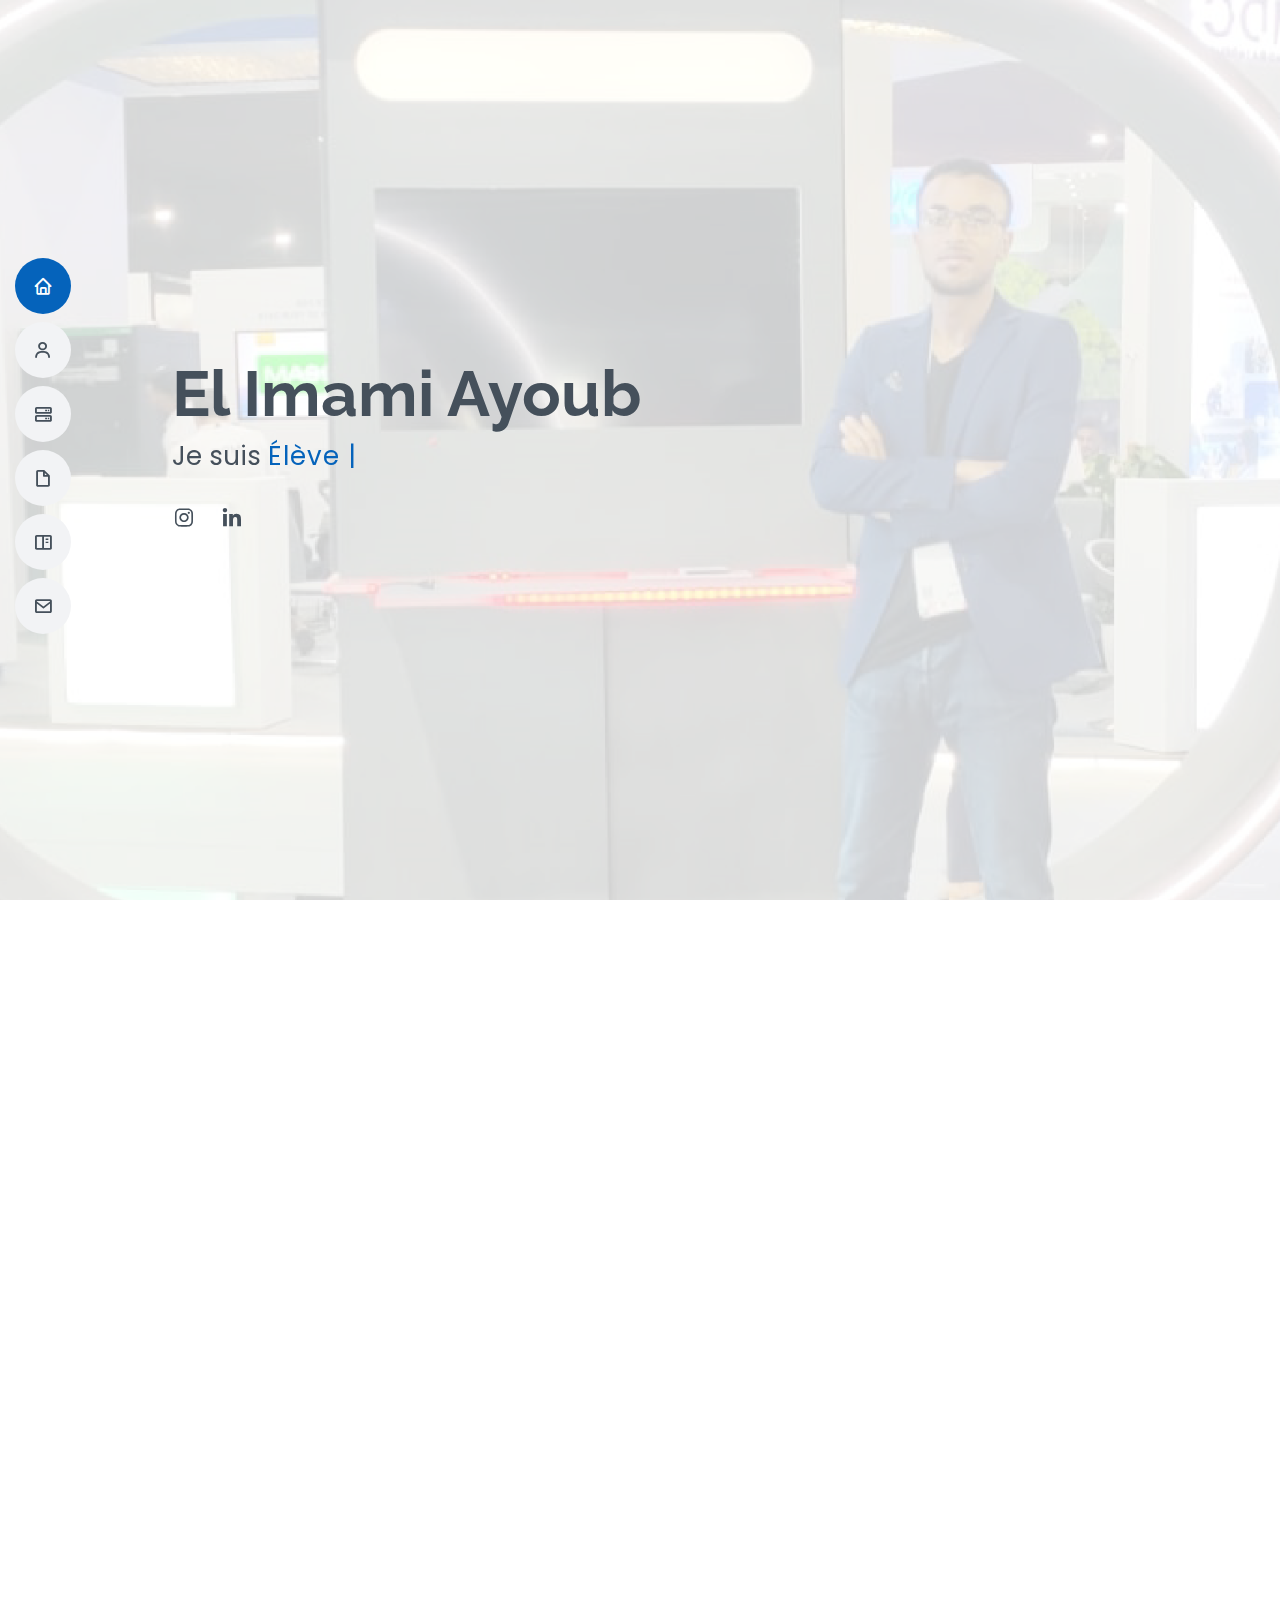
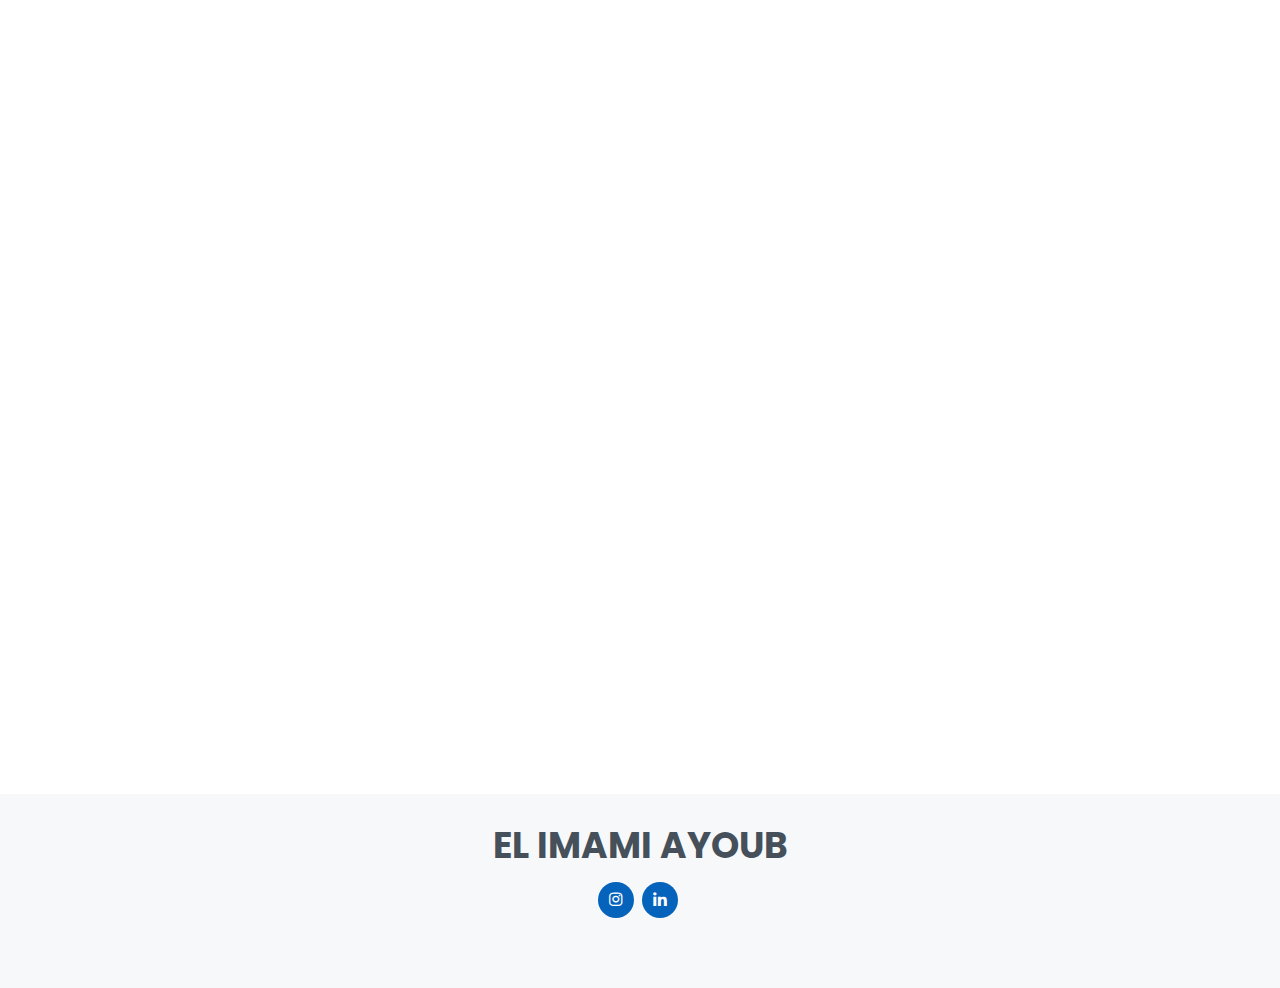
<file: index.html>
<!DOCTYPE html>
<html lang="en">

<head>
  <meta charset="utf-8">
  <meta content="width=device-width, initial-scale=1.0" name="viewport">

  <title>EL IMAMI AYOUB CV </title>
  <meta content="" name="description">
  <meta content="" name="keywords">

  <!-- Favicons -->
  <link href="assets/img/favicon.png" rel="icon">
  <link href="assets/img/apple-touch-icon.png" rel="apple-touch-icon">

  <!-- Google Fonts -->
  <link href="https://fonts.googleapis.com/css?family=Open+Sans:300,300i,400,400i,600,600i,700,700i|Raleway:300,300i,400,400i,500,500i,600,600i,700,700i|Poppins:300,300i,400,400i,500,500i,600,600i,700,700i" rel="stylesheet">

  <!-- Vendor CSS Files -->
  <link href="assets/vendor/aos/aos.css" rel="stylesheet">
  <link href="assets/vendor/bootstrap/css/bootstrap.min.css" rel="stylesheet">
  <link href="assets/vendor/bootstrap-icons/bootstrap-icons.css" rel="stylesheet">
  <link href="assets/vendor/boxicons/css/boxicons.min.css" rel="stylesheet">
  <link href="assets/vendor/glightbox/css/glightbox.min.css" rel="stylesheet">
  <link href="assets/vendor/swiper/swiper-bundle.min.css" rel="stylesheet">

  <!-- Template Main CSS File -->
  <link href="assets/css/style.css" rel="stylesheet">

</head>

<body>

  <!-- ======= Mobile nav toggle button ======= -->
  <!-- <button type="button" class="mobile-nav-toggle d-xl-none"><i class="bi bi-list mobile-nav-toggle"></i></button> -->
  <i class="bi bi-list mobile-nav-toggle d-lg-none"></i>
  <!-- ======= Header ======= -->
  <header id="header" class="d-flex flex-column justify-content-center">

    <nav id="navbar" class="navbar nav-menu">
      <ul>
        <li><a href="#hero" class="nav-link scrollto active"><i class="bx bx-home"></i> <span>Acceuil</span></a></li>
        <li><a href="#about" class="nav-link scrollto"><i class="bx bx-user"></i> <span>À Propos de Moi</span></a></li>
        <li><a href="#services" class="nav-link scrollto"><i class="bx bx-server"></i> <span>Mes Compétence</span></a></li>
        <li><a href="#resume" class="nav-link scrollto"><i class="bx bx-file-blank"></i> <span>Mon Parcours</span></a></li>
        <li><a href="#portfolio" class="nav-link scrollto"><i class="bx bx-book-content"></i> <span>Portfolio</span></a></li>
        <li><a href="#contact" class="nav-link scrollto"><i class="bx bx-envelope"></i> <span>Contact</span></a></li>
      </ul>
    </nav><!-- .nav-menu -->

  </header><!-- End Header -->

  <!-- ======= Hero Section ======= -->
  <section id="hero" class="d-flex flex-column justify-content-center">
    <div class="container" data-aos="zoom-in" data-aos-delay="100">
      <h1>El Imami Ayoub</h1>
      <p>Je suis <span class="typed" data-typed-items="Élève Ingénieur, Infographiste, IAVISTE"></span></p>
      <div class="social-links">
        <a href="https://instagram.com/rise_of_the_zero?igshid=MzRlODBiNWFlZA==" class="instagram"><i class="bx bxl-instagram"></i></a>
        <a href="https://ma.linkedin.com/in/el-imami-ayoub-723997232?trk=public_profile_browsemap" class="linkedin"><i class="bx bxl-linkedin"></i></a>
      </div>
    </div>
  </section><!-- End Hero -->

  <main id="main">

    <!-- ======= About Section ======= -->
    <section id="about" class="about">
      <div class="container" data-aos="fade-up">

        <div class="section-title">
          <h2>À Propos de Moi</h2>
          <p>Je suis un jeune élève ingénieur passionné par ma future profession,
            j’apporte mon dynamique, mon enthousiasme et mon désir de mettre à
            profit tout ce que j’ai apris pendant mes études. Doté d'une capacité
            analytique développée et d'une solide formation académique , je suis en
            mesure de résoudre efficacement des problèmes complexes et de concevoir
            des solutions innovantes. Je suis profondément investi dans le travail
            associatif et le bénévolat, et j'ai consacré une part significative de mon
            temps à soutenir diverses initiatives dans différents domaines : Infographie,
            Formation, Culturel, Social, Divertissement, ... En plus de mes compétences
            techniques, je suis un membre actif et collaboratif au sein d'une équipe et
            j’aimerai exploiter ces qualités au profit de mes prochains projets.</p>
        </div>

        <div class="row">
          <div class="col-lg-4">
            <img src="assets/img/ma_photo.png" class="img-fluid" alt="">
          </div>
          <div class="col-lg-8 pt-4 pt-lg-0 content">
            <h3 class="fst-italic">
              
              <br> </br>
              
              Elève Ingénieur en Sciences Géomatiques
              et Ingénierie Topographique.</h3>
              <br> </br>
              
           
            <div class="row">
              <div class="col-lg-6">
                <ul>



                  <li><i class="bi bi-chevron-right"></i> <strong>Date de Naissance:</strong> <span>18 Juillet 2001</span></li>
                  <li><i class="bi bi-chevron-right"></i> <strong>Phone:</strong> <span>+212 701 288 718</span></li>
                  <li><i class="bi bi-chevron-right"></i> <strong>City:</strong> <span>Rabat, Morocco</span></li>
                </ul>
              </div>
              <div class="col-lg-6">
                <ul>


                  <li><i class="bi bi-chevron-right"></i> <strong>Age:</strong> <span>22</span></li>
                  <li><i class="bi bi-chevron-right"></i> <strong>E-Mail:</strong> <span>elimamiayoub7@gmail.com</span></li>
                </ul>
              </div>

            </div>
          </div>
        </div>

      </div>
    </section><!-- End About Section -->

    <!-- ======= Services Section ======= -->
    <section id="services" class="services">
      <div class="container" data-aos="fade-up">

        <div class="section-title">
          <h2>Mes Compétences</h2>
          <p></p>
        </div>

        <div class="row">

          <div class="col-lg-4 col-md-6 d-flex align-items-stretch" data-aos="zoom-in" data-aos-delay="100">
            <div class="icon-box iconbox-blue">
              <div class="icon">
                <svg width="100" height="100" viewBox="0 0 600 600" xmlns="http://www.w3.org/2000/svg">
                  <path stroke="none" stroke-width="0" fill="#f5f5f5" d="M300,521.0016835830174C376.1290562159157,517.8887921683347,466.0731472004068,529.7835943286574,510.70327084640275,468.03025145048787C554.3714126377745,407.6079735673963,508.03601936045806,328.9844924480964,491.2728898941984,256.3432110539036C474.5976632858925,184.082847569629,479.9380746630129,96.60480741107993,416.23090153303,58.64404602377083C348.86323505073057,18.502131276798302,261.93793281208167,40.57373210992963,193.5410806939664,78.93577620505333C130.42746243093433,114.334589627462,98.30271207620316,179.96522072025542,76.75703585869454,249.04625023123273C51.97151888228291,328.5150500222984,13.704378332031375,421.85034740162234,66.52175969318436,486.19268352777647C119.04800174914682,550.1803526380478,217.28368757567262,524.383925680826,300,521.0016835830174"></path>
                </svg>
                <i class="bx bx-book-reader"></i>
              </div>
              <h4><a href="">Maitrise des savoirs acquis durant la formation</a></h4>
              <p></p>
            </div>
          </div>

          <div class="col-lg-4 col-md-6 d-flex align-items-stretch mt-4 mt-md-0" data-aos="zoom-in" data-aos-delay="200">
            <div class="icon-box iconbox-orange ">
              <div class="icon">
                <svg width="100" height="100" viewBox="0 0 600 600" xmlns="http://www.w3.org/2000/svg">
                  <path stroke="none" stroke-width="0" fill="#f5f5f5" d="M300,582.0697525312426C382.5290701553225,586.8405444964366,449.9789794690241,525.3245884688669,502.5850820975895,461.55621195738473C556.606425686781,396.0723002908107,615.8543463187945,314.28637112970534,586.6730223649479,234.56875336149918C558.9533121215079,158.8439757836574,454.9685369536778,164.00468322053177,381.49747125262974,130.76875717737553C312.15926192815925,99.40240125094834,248.97055460311594,18.661163978235184,179.8680185752513,50.54337015887873C110.5421016452524,82.52863877960104,119.82277516462835,180.83849132639028,109.12597500060166,256.43424936330496C100.08760227029461,320.3096726198365,92.17705696193138,384.0621239912766,124.79988738764834,439.7174275375508C164.83382741302287,508.01625554203684,220.96474134820875,577.5009287672846,300,582.0697525312426"></path>
                </svg>
                <i class="bx bx-analyse"></i>
              </div>
              <h4><a href="">Relations interpersonnelles</a></h4>
              <p></p>
            </div>
          </div>

          <div class="col-lg-4 col-md-6 d-flex align-items-stretch mt-4 mt-lg-0" data-aos="zoom-in" data-aos-delay="300">
            <div class="icon-box iconbox-pink">
              <div class="icon">
                <svg width="100" height="100" viewBox="0 0 600 600" xmlns="http://www.w3.org/2000/svg">
                  <path stroke="none" stroke-width="0" fill="#f5f5f5" d="M300,541.5067337569781C382.14930387511276,545.0595476570109,479.8736841581634,548.3450877840088,526.4010558755058,480.5488172755941C571.5218469581645,414.80211281144784,517.5187510058486,332.0715597781072,496.52539010469104,255.14436215662573C477.37192572678356,184.95920475031193,473.57363656557914,105.61284051026155,413.0603344069578,65.22779650032875C343.27470386102294,18.654635553484475,251.2091493199835,5.337323636656869,175.0934190732945,40.62881213300186C97.87086631185822,76.43348514350839,51.98124368387456,156.15599469081315,36.44837278890362,239.84606092416172C21.716077023791087,319.22268207091537,43.775223500013084,401.1760424656574,96.891909868211,461.97329694683043C147.22146801428983,519.5804099606455,223.5754009179313,538.201503339737,300,541.5067337569781"></path>
                </svg>
                <i class="bx bx-file"></i>
              </div>
              <h4><a href="">Leadership, gestion et communication</a></h4>
              <p></p>
            </div>
          </div>

          <div class="col-lg-4 col-md-6 d-flex align-items-stretch mt-4" data-aos="zoom-in" data-aos-delay="100">
            <div class="icon-box iconbox-yellow">
              <div class="icon">
                <svg width="100" height="100" viewBox="0 0 600 600" xmlns="http://www.w3.org/2000/svg">
                  <path stroke="none" stroke-width="0" fill="#f5f5f5" d="M300,503.46388370962813C374.79870501325706,506.71871716319447,464.8034551963731,527.1746412648533,510.4981551193396,467.86667711651364C555.9287308511215,408.9015244558933,512.6030010748507,327.5744911775523,490.211057578863,256.5855673507754C471.097692560561,195.9906835881958,447.69079081568157,138.11976852964426,395.19560036434837,102.3242989838813C329.3053358748298,57.3949838291264,248.02791733380457,8.279543830951368,175.87071277845988,42.242879143198664C103.41431057327972,76.34704239035025,93.79494320519305,170.9812938413882,81.28167332365135,250.07896920659033C70.17666984294237,320.27484674793965,64.84698225790005,396.69656628748305,111.28512138212992,450.4950937839243C156.20124167950087,502.5303643271138,231.32542653798444,500.4755392045468,300,503.46388370962813"></path>
                </svg>
                <i class="bx bx-layer"></i>
              </div>
              <h4><a href="">Informatique et programmation</a></h4>
              <p></p>
            </div>
          </div>

          <div class="col-lg-4 col-md-6 d-flex align-items-stretch mt-4" data-aos="zoom-in" data-aos-delay="200">
            <div class="icon-box iconbox-red">
              <div class="icon">
                <svg width="100" height="100" viewBox="0 0 600 600" xmlns="http://www.w3.org/2000/svg">
                  <path stroke="none" stroke-width="0" fill="#f5f5f5" d="M300,532.3542879108572C369.38199826031484,532.3153073249985,429.10787420159085,491.63046689027357,474.5244479745417,439.17860296908856C522.8885846962883,383.3225815378663,569.1668002868075,314.3205725914397,550.7432151929288,242.7694973846089C532.6665558377875,172.5657663291529,456.2379748765914,142.6223662098291,390.3689995646985,112.34683881706744C326.66090330228417,83.06452184765237,258.84405631176094,53.51806209861945,193.32584062364296,78.48882559362697C121.61183558270385,105.82097193414197,62.805066853699245,167.19869350419734,48.57481801355237,242.6138429142374C34.843463184063346,315.3850353017275,76.69343916112496,383.4422959591041,125.22947124332185,439.3748458443577C170.7312796277747,491.8107796887764,230.57421082200815,532.3932930995766,300,532.3542879108572"></path>
                </svg>
                <i class="bx bx-slideshow"></i>
              </div>
              <h4><a href="">Infographie et Médiatisation</a></h4>
              <p></p>
            </div>
          </div>

          <div class="col-lg-4 col-md-6 d-flex align-items-stretch mt-4" data-aos="zoom-in" data-aos-delay="300">
            <div class="icon-box iconbox-teal">
              <div class="icon">
                <svg width="100" height="100" viewBox="0 0 600 600" xmlns="http://www.w3.org/2000/svg">
                  <path stroke="none" stroke-width="0" fill="#f5f5f5" d="M300,566.797414625762C385.7384707136149,576.1784315230908,478.7894351017131,552.8928747891023,531.9192734346935,484.94944893311C584.6109503024035,417.5663521118492,582.489472248146,322.67544863468447,553.9536738515405,242.03673114598146C529.1557734026468,171.96086150256528,465.24506316201064,127.66468636344209,395.9583748389544,100.7403814666027C334.2173773831606,76.7482773500951,269.4350130405921,84.62216499799875,207.1952322260088,107.2889140133804C132.92018162631612,134.33871894543012,41.79353780512637,160.00259165414826,22.644507872594943,236.69541883565114C3.319112789854554,314.0945973066697,72.72355303640163,379.243833228382,124.04198916343866,440.3218312028393C172.9286146004772,498.5055451809895,224.45579914871206,558.5317968840102,300,566.797414625762"></path>
                </svg>
                <i class="bx bx-arch"></i>
              </div>
              <h4><a href="">Travail Associatif et Bénévolat</a></h4>
              <p></p>
            </div>
          </div>

        </div>

      </div>
    </section><!-- End Services Section -->


    <!-- ======= Skills Section ======= -->
    <section id="skills" class="skills section-bg">
      <div class="container" data-aos="fade-up">

        <div class="section-title">
          <h2>SOFTWARES</h2>
          <p></p>
        </div>

        <div class="row skills-content">

          <div class="col-lg-6">

            <div class="progress">
              <span class="skill">ILLUSTRATOR <i class="val">100%</i></span>
              <div class="progress-bar-wrap">
                <div class="progress-bar" role="progressbar" aria-valuenow="100" aria-valuemin="0" aria-valuemax="100"></div>
              </div>
            </div>

            <div class="progress">
              <span class="skill">ERDAS IMAGINE <i class="val">85%</i></span>
              <div class="progress-bar-wrap">
                <div class="progress-bar" role="progressbar" aria-valuenow="85" aria-valuemin="0" aria-valuemax="100"></div>
              </div>
            </div>

            <div class="progress">
              <span class="skill">Photoshop <i class="val">80%</i></span>
              <div class="progress-bar-wrap">
                <div class="progress-bar" role="progressbar" aria-valuenow="80" aria-valuemin="0" aria-valuemax="100"></div>
              </div>
            </div>
            <div class="progress">
              <span class="skill">BLENDER <i class="val">90%</i></span>
              <div class="progress-bar-wrap">
                <div class="progress-bar" role="progressbar" aria-valuenow="90" aria-valuemin="0" aria-valuemax="100"></div>
              </div>
            </div>
          </div>

          <div class="col-lg-6">
            <div class="progress">
              <span class="skill">AUTOCAD <i class="val">90%</i></span>
              <div class="progress-bar-wrap">
                <div class="progress-bar" role="progressbar" aria-valuenow="90" aria-valuemin="0" aria-valuemax="100"></div>
              </div>
            </div>

            <div class="progress">
              <span class="skill">ARCGIS <i class="val">85%</i></span>
              <div class="progress-bar-wrap">
                <div class="progress-bar" role="progressbar" aria-valuenow="85" aria-valuemin="0" aria-valuemax="100"></div>
              </div>
            </div>

            <div class="progress">
              <span class="skill">Revit <i class="val">90%</i></span>
              <div class="progress-bar-wrap">
                <div class="progress-bar" role="progressbar" aria-valuenow="90" aria-valuemin="0" aria-valuemax="100"></div>
              </div>
            </div>
            <div class="progress">
              <span class="skill">QGIS <i class="val">75%</i></span>
              <div class="progress-bar-wrap">
                <div class="progress-bar" role="progressbar" aria-valuenow="75" aria-valuemin="0" aria-valuemax="100"></div>
              </div>
            </div>

            <br></br>
            <br></br>
            <br></br>
        </div>
        <div class="section-title">
          <h2>Langues</h2>
          <p></p>
        </div>

        <div class="row skills-content">

          <div class="col-lg-12">

            <div class="progress">
              <span class="skill">Arabe <i class="val">100%</i></span>
              <div class="progress-bar-wrap">
                <div class="progress-bar" role="progressbar" aria-valuenow="100" aria-valuemin="0" aria-valuemax="100"></div>
              </div>
            </div>

            <div class="progress">
              <span class="skill">Anglais <i class="val">90%</i></span>
              <div class="progress-bar-wrap">
                <div class="progress-bar" role="progressbar" aria-valuenow="90" aria-valuemin="0" aria-valuemax="100"></div>
              </div>
            </div>

            <div class="progress">
              <span class="skill">Français <i class="val">80%</i></span>
              <div class="progress-bar-wrap">
                <div class="progress-bar" role="progressbar" aria-valuenow="80" aria-valuemin="0" aria-valuemax="100"></div>
              </div>
            </div>


        </div>

      </div>
    </section><!-- End Skills Section -->

    <!-- ======= Resume Section ======= -->
    <section id="resume" class="resume">
      <div class="container" data-aos="fade-up">

        <div class="section-title">
          <h2>Mon Parcours</h2>
          <p></p>
        </div>

        <div class="row">
          <div class="col-lg-6">


            <h3 class="resume-title">Parcours Académique</h3>
            <div class="resume-item">
              <h4>Institut Agronomique et Vétérinaire Hassan II</h4>
              <h5>2020 - Présent</h5>
              <p><em>Diplôme d' Ingénieur en Sciences Géomatiques et Ingénierie Topographique</em></p>
            </div>
            <div class="resume-item">
              <h4>APESA: Année préparatoire aux études supérieurs en agriculture</h4>
              <h5>2019 - 2020</h5>
              <p></p>
            </div>
            <div class="resume-item">
              <h4>Bacalauréat  au  Lycée Benzekri, Tiflet</h4>
              <h5>2018 - 2019</h5>
              <p><em>Baccalauréat International au Maroc Option Français en Sciences Mathématiques A <b>Mention Très Bien.</b></em></p>
            </div>
            

            
          </div>
          
          <div class="col-lg-6">
            <h3 class="resume-title">Expériences Professionnelles</h3>
            <div class="resume-item">
              <h4>Stage PFE à <b>UM6P</b></h4>
              <h5>Mars-Septembre 2024</h5>
            
            </div>
            <div class="resume-item">
              <h4>Stage d'Entreprise à <b>GEOLAMBERT</b></h4>
              <h5>Septembre 2023</h5>
            
            </div>
            <div class="resume-item">
              <h4>Stage de société à <b>MICROTOPOGRAPHIE</b></h4>
              <h5>Août 2023</h5>
            
            </div>
            <div class="resume-item">
              <h4>Stage de Professionalisme à Sidi Allal El Bahraoui</h4>
              <h5>Mai - Juillet 2023</h5>
            </div>

            <div class="resume-item">
              <h4>Projet <b>DIGITAL TWINS</b></h4>
              <h5>Mar - Juin 2023</h5>
            
            </div>

            <div class="resume-item">
              <h4>Stage d’observation chez le bureau d'étude topographiques : <b>Co-Ex-Ing à RABAT</b> </h4>
              <h5>Août 2022</h5>
            </div>

            <div class="resume-item">
              <h4>Stage de Cadastre et Conservation Foncière à l'<b>ANCFCC du Salé </b></h4>
              <h5>Juin - Juillet 2022</h5>
            </div>

            <div class="resume-item">
              <h4>Bureau Exécutif AMETOP <em><b>Responsable Infographie et Médiatisation</b></em></h4>
              <h5>Mandat 2021-2022</h5>
            </div>

            <div class="resume-item">
              <h4>Poste Infographie et Médiatisation à l'école <b>ESGT à Rabat</b></h4>
              <h5>Août 2021 - Présent</h5>
            </div>
          </div>
        </div>  

      </div>
    </section><!-- End Resume Section -->
<br></br>
<br></br>

    <!-- ======= Testimonials Section ======= -->
  
    <section id="portfolio" class="testimonials section-bg">
      <div class="container" data-aos="fade-up">

        <div class="section-title">
          <h2>Activités Parascolaire et Bénévolat</h2>
        </div>

        <div class="testimonials-slider swiper" data-aos="fade-up" data-aos-delay="100">
          <div class="swiper-wrapper">

            <div class="swiper-slide">
              <div class="testimonial-item">
                <img src="assets/img/testimonials/testimonials-1.png" class="testimonial-img" alt="">
                <h3>AMETOP</h3>
                <h4>Responsable Infographie et Médiatisation</h4>
                <p>
                  <i class="bx bxs-quote-alt-left quote-icon-left"></i>
                  <br> Bureau Exécutif de l'Association Marocaine des étudiants Topographes (AMETOP) </br>
                  <br> Design de la 22 ème édition de la Revue Annuelle.  </br>
                  <br> Forum AMETOP - ENTREPRISES 22 ème édition dans le cadre du salon de l'IAV HASSAN II.  </br>
                  <br> Forum AMETOP - ENTREPRISES 23 ème édition dans le cadre du salon de l'IAV HASSAN II.  </br>
                  <br> Caravane Espoir 6 ème édition : caravane sociale , culturelle et médicale .  </br>
                  <i class="bx bxs-quote-alt-right quote-icon-right"></i>
                </p>
              </div>
            </div><!-- End testimonial item -->

            <div class="swiper-slide">
              <div class="testimonial-item">
                <img src="assets/img/testimonials/testimonials-2.jpg" class="testimonial-img" alt="">
                <h3>Grand Tournoi d'Amitié <i>( GTA )</i></h3>
                <h4>Responsable E-Gaming</h4>
                <p>
                  <i class="bx bxs-quote-alt-left quote-icon-left"></i>
                  <br>Membre du Noyau du «GTA» présidé par le Ministre de l'Agriculture , de la pêche maritime, du développement rural et des eaux et forêts</br>
                  <br>Poste du Responsable E-Gaming du «GTA» </br>
                  <i class="bx bxs-quote-alt-right quote-icon-right"></i>
                </p>
              </div>
            </div><!-- End testimonial item -->

            <div class="swiper-slide">
              <div class="testimonial-item">
                <img src="assets/img/testimonials/testimonials-3.png" class="testimonial-img" alt="">
                <h3>IAV SPORTS CLUB</h3>
                <h4>Fondateur du Club</h4>
                <p>
                  <i class="bx bxs-quote-alt-left quote-icon-left"></i>
                  le club des sports en université peut contribuer
                  à offrir des expériences enrichissantes aux étudiants, à renforcer la notoriété de
                  l'université dans le domaine sportif et à favoriser le développement personnel et
                  professionnel des membres du club.
                  <i class="bx bxs-quote-alt-right quote-icon-right"></i>
                </p>
              </div>
            </div><!-- End testimonial item -->
          </div>
          <div class="swiper-pagination"></div>
        </div>

      </div>
    </section><!-- End Testimonials Section -->
    <br></br>
    <br></br>

  </main><!-- End #main -->

  <!-- ======= Footer ======= -->
  <footer id="footer">
    <div class="container">
      <h3>EL IMAMI AYOUB</h3>
    
      <div class="social-links">
        <a href="https://instagram.com/rise_of_the_zero?igshid=MzRlODBiNWFlZA==" class="instagram"><i class="bx bxl-instagram"></i></a>
        <a href="https://ma.linkedin.com/in/el-imami-ayoub-723997232?trk=public_profile_browsemap" class="linkedin"><i class="bx bxl-linkedin"></i></a>
      </div>
      <div class="copyright">
      </div>
      <div class="credits">

      </div>
    </div>
  </footer><!-- End Footer -->

  <div id="preloader"></div>
  <a href="#" class="back-to-top d-flex align-items-center justify-content-center"><i class="bi bi-arrow-up-short"></i></a>

  <!-- Vendor JS Files -->
  <script src="assets/vendor/purecounter/purecounter_vanilla.js"></script>
  <script src="assets/vendor/aos/aos.js"></script>
  <script src="assets/vendor/bootstrap/js/bootstrap.bundle.min.js"></script>
  <script src="assets/vendor/glightbox/js/glightbox.min.js"></script>
  <script src="assets/vendor/isotope-layout/isotope.pkgd.min.js"></script>
  <script src="assets/vendor/swiper/swiper-bundle.min.js"></script>
  <script src="assets/vendor/typed.js/typed.umd.js"></script>
  <script src="assets/vendor/waypoints/noframework.waypoints.js"></script>
  <script src="assets/vendor/php-email-form/validate.js"></script>

  <!-- Template Main JS File -->
  <script src="assets/js/main.js"></script>

</body>

</html>
</file>
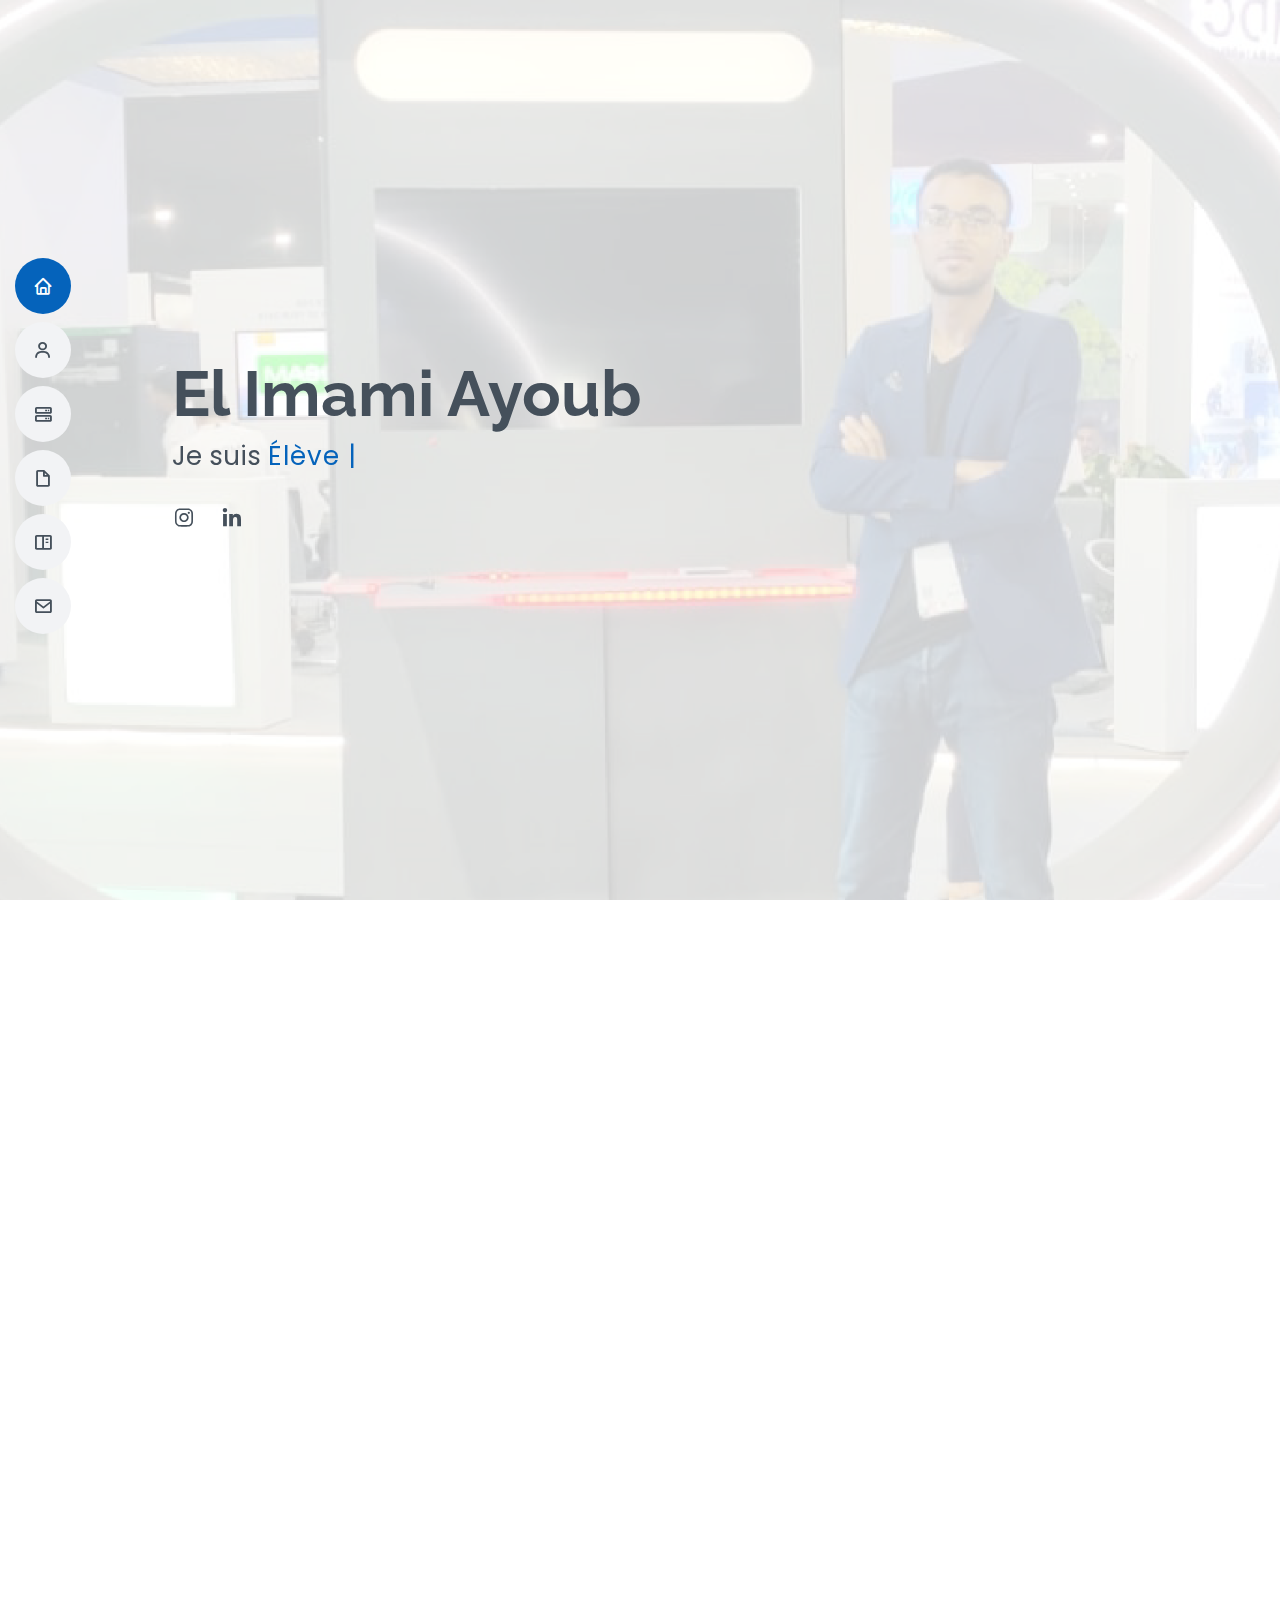
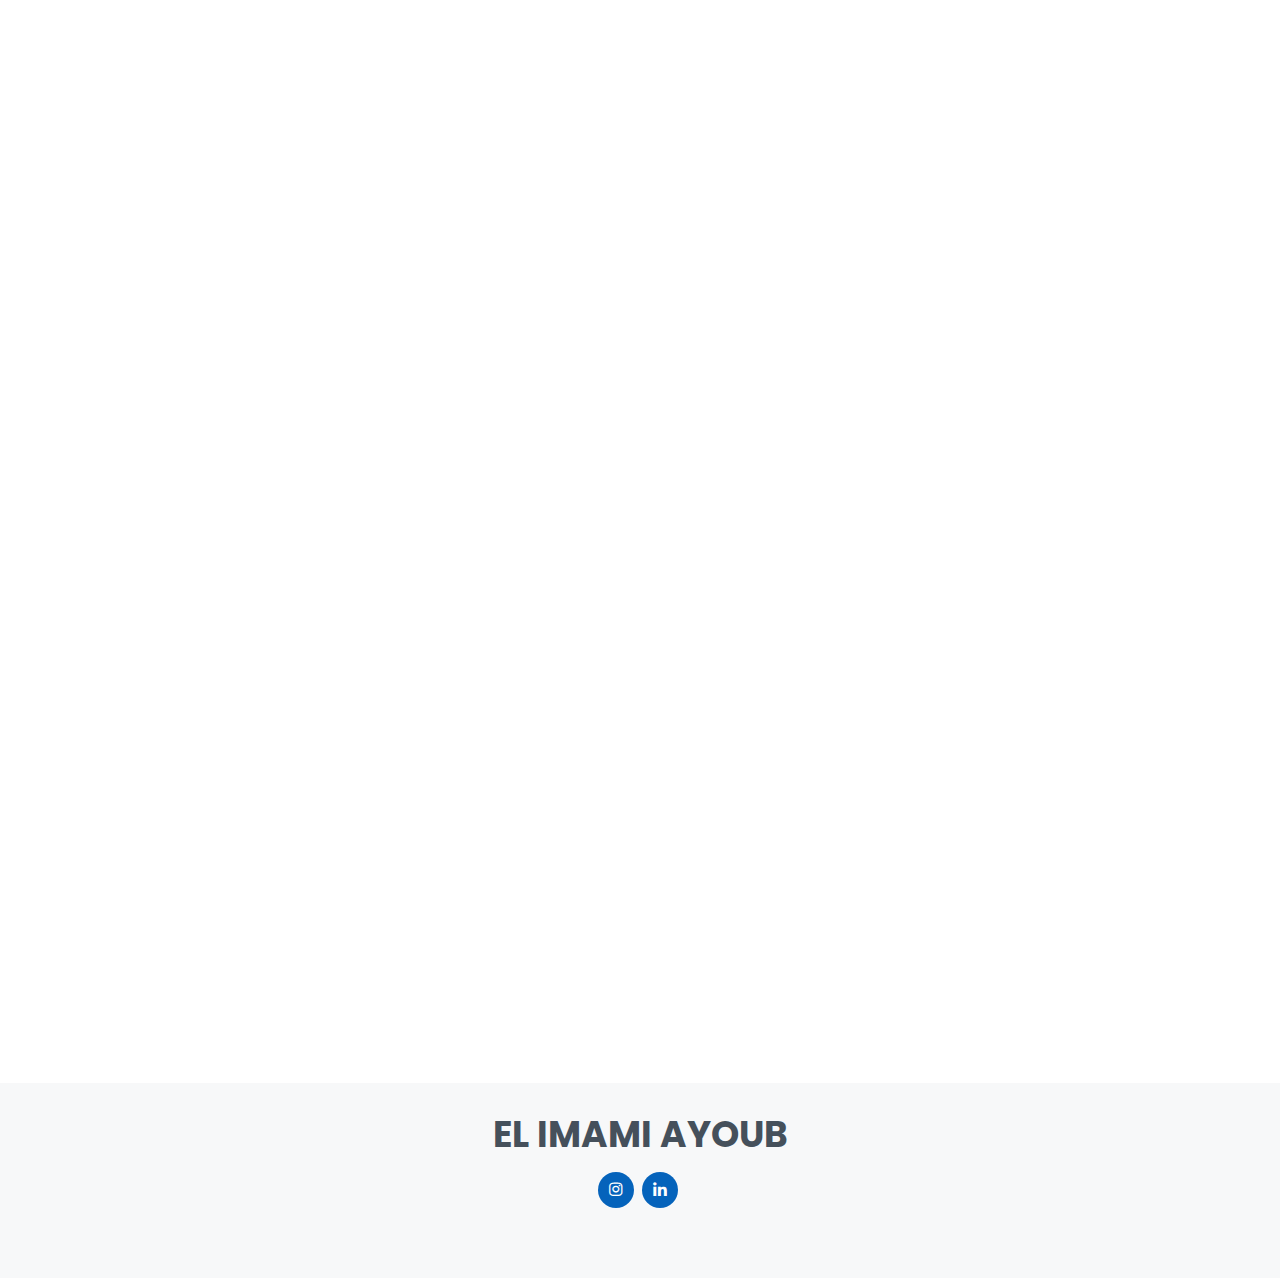
<file: MyResume/index.html>
<!DOCTYPE html>
<html lang="en">

<head>
  <meta charset="utf-8">
  <meta content="width=device-width, initial-scale=1.0" name="viewport">

  <title>EL IMAMI AYOUB CV </title>
  <meta content="" name="description">
  <meta content="" name="keywords">

  <!-- Favicons -->
  <link href="assets/img/favicon.png" rel="icon">
  <link href="assets/img/apple-touch-icon.png" rel="apple-touch-icon">

  <!-- Google Fonts -->
  <link href="https://fonts.googleapis.com/css?family=Open+Sans:300,300i,400,400i,600,600i,700,700i|Raleway:300,300i,400,400i,500,500i,600,600i,700,700i|Poppins:300,300i,400,400i,500,500i,600,600i,700,700i" rel="stylesheet">

  <!-- Vendor CSS Files -->
  <link href="assets/vendor/aos/aos.css" rel="stylesheet">
  <link href="assets/vendor/bootstrap/css/bootstrap.min.css" rel="stylesheet">
  <link href="assets/vendor/bootstrap-icons/bootstrap-icons.css" rel="stylesheet">
  <link href="assets/vendor/boxicons/css/boxicons.min.css" rel="stylesheet">
  <link href="assets/vendor/glightbox/css/glightbox.min.css" rel="stylesheet">
  <link href="assets/vendor/swiper/swiper-bundle.min.css" rel="stylesheet">

  <!-- Template Main CSS File -->
  <link href="assets/css/style.css" rel="stylesheet">

  <!-- =======================================================
  * Template Name: MyResume
  * Updated: Sep 18 2023 with Bootstrap v5.3.2
  * Template URL: https://bootstrapmade.com/free-html-bootstrap-template-my-resume/
  * Author: BootstrapMade.com
  * License: https://bootstrapmade.com/license/
  ======================================================== -->
</head>

<body>

  <!-- ======= Mobile nav toggle button ======= -->
  <!-- <button type="button" class="mobile-nav-toggle d-xl-none"><i class="bi bi-list mobile-nav-toggle"></i></button> -->
  <i class="bi bi-list mobile-nav-toggle d-lg-none"></i>
  <!-- ======= Header ======= -->
  <header id="header" class="d-flex flex-column justify-content-center">

    <nav id="navbar" class="navbar nav-menu">
      <ul>
        <li><a href="#hero" class="nav-link scrollto active"><i class="bx bx-home"></i> <span>Acceuil</span></a></li>
        <li><a href="#about" class="nav-link scrollto"><i class="bx bx-user"></i> <span>À Propos de Moi</span></a></li>
        <li><a href="#services" class="nav-link scrollto"><i class="bx bx-server"></i> <span>Mes Compétence</span></a></li>
        <li><a href="#resume" class="nav-link scrollto"><i class="bx bx-file-blank"></i> <span>Mon Parcours</span></a></li>
        <li><a href="#portfolio" class="nav-link scrollto"><i class="bx bx-book-content"></i> <span>Portfolio</span></a></li>
        <li><a href="#contact" class="nav-link scrollto"><i class="bx bx-envelope"></i> <span>Contact</span></a></li>
      </ul>
    </nav><!-- .nav-menu -->

  </header><!-- End Header -->

  <!-- ======= Hero Section ======= -->
  <section id="hero" class="d-flex flex-column justify-content-center">
    <div class="container" data-aos="zoom-in" data-aos-delay="100">
      <h1>El Imami Ayoub</h1>
      <p>Je suis <span class="typed" data-typed-items="Élève Ingénieur, Infographiste, IAVISTE"></span></p>
      <div class="social-links">
        <a href="https://instagram.com/rise_of_the_zero?igshid=MzRlODBiNWFlZA==" class="instagram"><i class="bx bxl-instagram"></i></a>
        <a href="https://ma.linkedin.com/in/el-imami-ayoub-723997232?trk=public_profile_browsemap" class="linkedin"><i class="bx bxl-linkedin"></i></a>
      </div>
    </div>
  </section><!-- End Hero -->

  <main id="main">

    <!-- ======= About Section ======= -->
    <section id="about" class="about">
      <div class="container" data-aos="fade-up">

        <div class="section-title">
          <h2>À Propos de Moi</h2>
          <p>Je suis un jeune élève ingénieur passionné par ma future profession,
            j’apporte mon dynamique, mon enthousiasme et mon désir de mettre à
            profit tout ce que j’ai apris pendant mes études. Doté d'une capacité
            analytique développée et d'une solide formation académique , je suis en
            mesure de résoudre efficacement des problèmes complexes et de concevoir
            des solutions innovantes. Je suis profondément investi dans le travail
            associatif et le bénévolat, et j'ai consacré une part significative de mon
            temps à soutenir diverses initiatives dans différents domaines : Infographie,
            Formation, Culturel, Social, Divertissement, ... En plus de mes compétences
            techniques, je suis un membre actif et collaboratif au sein d'une équipe et
            j’aimerai exploiter ces qualités au profit de mes prochains projets.</p>
        </div>

        <div class="row">
          <div class="col-lg-4">
            <img src="assets/img/ma_photo.png" class="img-fluid" alt="">
          </div>
          <div class="col-lg-8 pt-4 pt-lg-0 content">
            <h3 class="fst-italic">
              
              <br> </br>
              
              Elève Ingénieur en Sciences Géomatiques
              et Ingénierie Topographique.</h3>
              <br> </br>
              
           
            <div class="row">
              <div class="col-lg-6">
                <ul>



                  <li><i class="bi bi-chevron-right"></i> <strong>Date de Naissance:</strong> <span>18 Juillet 2001</span></li>
                  <li><i class="bi bi-chevron-right"></i> <strong>Phone:</strong> <span>+212 701 288 718</span></li>
                  <li><i class="bi bi-chevron-right"></i> <strong>City:</strong> <span>Rabat, Morocco</span></li>
                </ul>
              </div>
              <div class="col-lg-6">
                <ul>


                  <li><i class="bi bi-chevron-right"></i> <strong>Age:</strong> <span>22</span></li>
                  <li><i class="bi bi-chevron-right"></i> <strong>E-Mail:</strong> <span>elimamiayoub7@gmail.com</span></li>
                </ul>
              </div>

            </div>
          </div>
        </div>

      </div>
    </section><!-- End About Section -->

    <!-- ======= Services Section ======= -->
    <section id="services" class="services">
      <div class="container" data-aos="fade-up">

        <div class="section-title">
          <h2>Mes Compétences</h2>
          <p></p>
        </div>

        <div class="row">

          <div class="col-lg-4 col-md-6 d-flex align-items-stretch" data-aos="zoom-in" data-aos-delay="100">
            <div class="icon-box iconbox-blue">
              <div class="icon">
                <svg width="100" height="100" viewBox="0 0 600 600" xmlns="http://www.w3.org/2000/svg">
                  <path stroke="none" stroke-width="0" fill="#f5f5f5" d="M300,521.0016835830174C376.1290562159157,517.8887921683347,466.0731472004068,529.7835943286574,510.70327084640275,468.03025145048787C554.3714126377745,407.6079735673963,508.03601936045806,328.9844924480964,491.2728898941984,256.3432110539036C474.5976632858925,184.082847569629,479.9380746630129,96.60480741107993,416.23090153303,58.64404602377083C348.86323505073057,18.502131276798302,261.93793281208167,40.57373210992963,193.5410806939664,78.93577620505333C130.42746243093433,114.334589627462,98.30271207620316,179.96522072025542,76.75703585869454,249.04625023123273C51.97151888228291,328.5150500222984,13.704378332031375,421.85034740162234,66.52175969318436,486.19268352777647C119.04800174914682,550.1803526380478,217.28368757567262,524.383925680826,300,521.0016835830174"></path>
                </svg>
                <i class="bx bx-book-reader"></i>
              </div>
              <h4><a href="">Maitrise des savoirs acquis durant la formation</a></h4>
              <p></p>
            </div>
          </div>

          <div class="col-lg-4 col-md-6 d-flex align-items-stretch mt-4 mt-md-0" data-aos="zoom-in" data-aos-delay="200">
            <div class="icon-box iconbox-orange ">
              <div class="icon">
                <svg width="100" height="100" viewBox="0 0 600 600" xmlns="http://www.w3.org/2000/svg">
                  <path stroke="none" stroke-width="0" fill="#f5f5f5" d="M300,582.0697525312426C382.5290701553225,586.8405444964366,449.9789794690241,525.3245884688669,502.5850820975895,461.55621195738473C556.606425686781,396.0723002908107,615.8543463187945,314.28637112970534,586.6730223649479,234.56875336149918C558.9533121215079,158.8439757836574,454.9685369536778,164.00468322053177,381.49747125262974,130.76875717737553C312.15926192815925,99.40240125094834,248.97055460311594,18.661163978235184,179.8680185752513,50.54337015887873C110.5421016452524,82.52863877960104,119.82277516462835,180.83849132639028,109.12597500060166,256.43424936330496C100.08760227029461,320.3096726198365,92.17705696193138,384.0621239912766,124.79988738764834,439.7174275375508C164.83382741302287,508.01625554203684,220.96474134820875,577.5009287672846,300,582.0697525312426"></path>
                </svg>
                <i class="bx bx-analyse"></i>
              </div>
              <h4><a href="">Relations interpersonnelles</a></h4>
              <p></p>
            </div>
          </div>

          <div class="col-lg-4 col-md-6 d-flex align-items-stretch mt-4 mt-lg-0" data-aos="zoom-in" data-aos-delay="300">
            <div class="icon-box iconbox-pink">
              <div class="icon">
                <svg width="100" height="100" viewBox="0 0 600 600" xmlns="http://www.w3.org/2000/svg">
                  <path stroke="none" stroke-width="0" fill="#f5f5f5" d="M300,541.5067337569781C382.14930387511276,545.0595476570109,479.8736841581634,548.3450877840088,526.4010558755058,480.5488172755941C571.5218469581645,414.80211281144784,517.5187510058486,332.0715597781072,496.52539010469104,255.14436215662573C477.37192572678356,184.95920475031193,473.57363656557914,105.61284051026155,413.0603344069578,65.22779650032875C343.27470386102294,18.654635553484475,251.2091493199835,5.337323636656869,175.0934190732945,40.62881213300186C97.87086631185822,76.43348514350839,51.98124368387456,156.15599469081315,36.44837278890362,239.84606092416172C21.716077023791087,319.22268207091537,43.775223500013084,401.1760424656574,96.891909868211,461.97329694683043C147.22146801428983,519.5804099606455,223.5754009179313,538.201503339737,300,541.5067337569781"></path>
                </svg>
                <i class="bx bx-file"></i>
              </div>
              <h4><a href="">Leadership, gestion et communication</a></h4>
              <p></p>
            </div>
          </div>

          <div class="col-lg-4 col-md-6 d-flex align-items-stretch mt-4" data-aos="zoom-in" data-aos-delay="100">
            <div class="icon-box iconbox-yellow">
              <div class="icon">
                <svg width="100" height="100" viewBox="0 0 600 600" xmlns="http://www.w3.org/2000/svg">
                  <path stroke="none" stroke-width="0" fill="#f5f5f5" d="M300,503.46388370962813C374.79870501325706,506.71871716319447,464.8034551963731,527.1746412648533,510.4981551193396,467.86667711651364C555.9287308511215,408.9015244558933,512.6030010748507,327.5744911775523,490.211057578863,256.5855673507754C471.097692560561,195.9906835881958,447.69079081568157,138.11976852964426,395.19560036434837,102.3242989838813C329.3053358748298,57.3949838291264,248.02791733380457,8.279543830951368,175.87071277845988,42.242879143198664C103.41431057327972,76.34704239035025,93.79494320519305,170.9812938413882,81.28167332365135,250.07896920659033C70.17666984294237,320.27484674793965,64.84698225790005,396.69656628748305,111.28512138212992,450.4950937839243C156.20124167950087,502.5303643271138,231.32542653798444,500.4755392045468,300,503.46388370962813"></path>
                </svg>
                <i class="bx bx-layer"></i>
              </div>
              <h4><a href="">Informatique et programmation</a></h4>
              <p></p>
            </div>
          </div>

          <div class="col-lg-4 col-md-6 d-flex align-items-stretch mt-4" data-aos="zoom-in" data-aos-delay="200">
            <div class="icon-box iconbox-red">
              <div class="icon">
                <svg width="100" height="100" viewBox="0 0 600 600" xmlns="http://www.w3.org/2000/svg">
                  <path stroke="none" stroke-width="0" fill="#f5f5f5" d="M300,532.3542879108572C369.38199826031484,532.3153073249985,429.10787420159085,491.63046689027357,474.5244479745417,439.17860296908856C522.8885846962883,383.3225815378663,569.1668002868075,314.3205725914397,550.7432151929288,242.7694973846089C532.6665558377875,172.5657663291529,456.2379748765914,142.6223662098291,390.3689995646985,112.34683881706744C326.66090330228417,83.06452184765237,258.84405631176094,53.51806209861945,193.32584062364296,78.48882559362697C121.61183558270385,105.82097193414197,62.805066853699245,167.19869350419734,48.57481801355237,242.6138429142374C34.843463184063346,315.3850353017275,76.69343916112496,383.4422959591041,125.22947124332185,439.3748458443577C170.7312796277747,491.8107796887764,230.57421082200815,532.3932930995766,300,532.3542879108572"></path>
                </svg>
                <i class="bx bx-slideshow"></i>
              </div>
              <h4><a href="">Infographie et Médiatisation</a></h4>
              <p></p>
            </div>
          </div>

          <div class="col-lg-4 col-md-6 d-flex align-items-stretch mt-4" data-aos="zoom-in" data-aos-delay="300">
            <div class="icon-box iconbox-teal">
              <div class="icon">
                <svg width="100" height="100" viewBox="0 0 600 600" xmlns="http://www.w3.org/2000/svg">
                  <path stroke="none" stroke-width="0" fill="#f5f5f5" d="M300,566.797414625762C385.7384707136149,576.1784315230908,478.7894351017131,552.8928747891023,531.9192734346935,484.94944893311C584.6109503024035,417.5663521118492,582.489472248146,322.67544863468447,553.9536738515405,242.03673114598146C529.1557734026468,171.96086150256528,465.24506316201064,127.66468636344209,395.9583748389544,100.7403814666027C334.2173773831606,76.7482773500951,269.4350130405921,84.62216499799875,207.1952322260088,107.2889140133804C132.92018162631612,134.33871894543012,41.79353780512637,160.00259165414826,22.644507872594943,236.69541883565114C3.319112789854554,314.0945973066697,72.72355303640163,379.243833228382,124.04198916343866,440.3218312028393C172.9286146004772,498.5055451809895,224.45579914871206,558.5317968840102,300,566.797414625762"></path>
                </svg>
                <i class="bx bx-arch"></i>
              </div>
              <h4><a href="">Travail Associatif et Bénévolat</a></h4>
              <p></p>
            </div>
          </div>

        </div>

      </div>
    </section><!-- End Services Section -->


    <!-- ======= Skills Section ======= -->
    <section id="skills" class="skills section-bg">
      <div class="container" data-aos="fade-up">

        <div class="section-title">
          <h2>SOFTWARES</h2>
          <p></p>
        </div>

        <div class="row skills-content">

          <div class="col-lg-6">

            <div class="progress">
              <span class="skill">ILLUSTRATOR <i class="val">100%</i></span>
              <div class="progress-bar-wrap">
                <div class="progress-bar" role="progressbar" aria-valuenow="100" aria-valuemin="0" aria-valuemax="100"></div>
              </div>
            </div>

            <div class="progress">
              <span class="skill">ERDAS IMAGINE <i class="val">85%</i></span>
              <div class="progress-bar-wrap">
                <div class="progress-bar" role="progressbar" aria-valuenow="85" aria-valuemin="0" aria-valuemax="100"></div>
              </div>
            </div>

            <div class="progress">
              <span class="skill">Photoshop <i class="val">80%</i></span>
              <div class="progress-bar-wrap">
                <div class="progress-bar" role="progressbar" aria-valuenow="80" aria-valuemin="0" aria-valuemax="100"></div>
              </div>
            </div>
            <div class="progress">
              <span class="skill">BLENDER <i class="val">90%</i></span>
              <div class="progress-bar-wrap">
                <div class="progress-bar" role="progressbar" aria-valuenow="90" aria-valuemin="0" aria-valuemax="100"></div>
              </div>
            </div>
          </div>

          <div class="col-lg-6">
            <div class="progress">
              <span class="skill">AUTOCAD <i class="val">90%</i></span>
              <div class="progress-bar-wrap">
                <div class="progress-bar" role="progressbar" aria-valuenow="90" aria-valuemin="0" aria-valuemax="100"></div>
              </div>
            </div>

            <div class="progress">
              <span class="skill">ARCGIS <i class="val">85%</i></span>
              <div class="progress-bar-wrap">
                <div class="progress-bar" role="progressbar" aria-valuenow="85" aria-valuemin="0" aria-valuemax="100"></div>
              </div>
            </div>

            <div class="progress">
              <span class="skill">Revit <i class="val">90%</i></span>
              <div class="progress-bar-wrap">
                <div class="progress-bar" role="progressbar" aria-valuenow="90" aria-valuemin="0" aria-valuemax="100"></div>
              </div>
            </div>
            <div class="progress">
              <span class="skill">QGIS <i class="val">75%</i></span>
              <div class="progress-bar-wrap">
                <div class="progress-bar" role="progressbar" aria-valuenow="75" aria-valuemin="0" aria-valuemax="100"></div>
              </div>
            </div>

            <br></br>
            <br></br>
            <br></br>
        </div>
        <div class="section-title">
          <h2>Langues</h2>
          <p></p>
        </div>

        <div class="row skills-content">

          <div class="col-lg-12">

            <div class="progress">
              <span class="skill">Arabe <i class="val">100%</i></span>
              <div class="progress-bar-wrap">
                <div class="progress-bar" role="progressbar" aria-valuenow="100" aria-valuemin="0" aria-valuemax="100"></div>
              </div>
            </div>

            <div class="progress">
              <span class="skill">Anglais <i class="val">90%</i></span>
              <div class="progress-bar-wrap">
                <div class="progress-bar" role="progressbar" aria-valuenow="90" aria-valuemin="0" aria-valuemax="100"></div>
              </div>
            </div>

            <div class="progress">
              <span class="skill">Français <i class="val">80%</i></span>
              <div class="progress-bar-wrap">
                <div class="progress-bar" role="progressbar" aria-valuenow="80" aria-valuemin="0" aria-valuemax="100"></div>
              </div>
            </div>


        </div>

      </div>
    </section><!-- End Skills Section -->

    <!-- ======= Resume Section ======= -->
    <section id="resume" class="resume">
      <div class="container" data-aos="fade-up">

        <div class="section-title">
          <h2>Mon Parcours</h2>
          <p></p>
        </div>

        <div class="row">
          <div class="col-lg-6">


            <h3 class="resume-title">Parcours Académique</h3>
            <div class="resume-item">
              <h4>Institut Agronomique et Vétérinaire Hassan II</h4>
              <h5>2020 - Présent</h5>
              <p><em>Diplôme d' Ingénieur en Sciences Géomatiques et Ingénierie Topographique</em></p>
            </div>
            <div class="resume-item">
              <h4>APESA: Année préparatoire aux études supérieurs en agriculture</h4>
              <h5>2019 - 2020</h5>
              <p></p>
            </div>
            <div class="resume-item">
              <h4>Bacalauréat  au  Lycée Benzekri, Tiflet</h4>
              <h5>2020 - Présent</h5>
              <p><em>Baccalauréat International au Maroc Option Français en Sciencs Mathématiques A <b>Mention Très Bien.</b></em></p>
            </div>
            

            
          </div>
          
          <div class="col-lg-6">
            <h3 class="resume-title">Expériences Professionnelles</h3>
            <div class="resume-item">
              <h4>Stage d'Entreprise à <b>GEOLAMBERT</b></h4>
              <h5>Septembre 2023</h5>
            
            </div>
            <div class="resume-item">
              <h4>Stage à <b>MICROTOPOGRAPHIE</b></h4>
              <h5>Août 2023</h5>
            
            </div>
            <div class="resume-item">
              <h4>Stage de Professionalisme à Sidi Allal El Bahraoui</h4>
              <h5>Mai - Juillet 2023</h5>
            </div>

            <div class="resume-item">
              <h4>Stage d’observation chez le bureau d'étude topographiques : <b>Co-Ex-Ing à RABAT</b> </h4>
              <h5>Août 2022</h5>
            </div>

            <div class="resume-item">
              <h4>Stage de Cadastre et Conservation Foncière à l'<b>ANCFCC du Salé </b></h4>
              <h5>Juin - Juillet 2022</h5>
            </div>

            <div class="resume-item">
              <h4>Stage d’observation chez le bureau d'étude topographiques: <b>EL HACEN  à Kamouni</b></h4>
              <h5>Août 2021</h5>
            </div>
          </div>
        </div>  

      </div>
    </section><!-- End Resume Section -->
<br></br>
<br></br>

    <!-- ======= Testimonials Section ======= -->
  
    <section id="portfolio" class="testimonials section-bg">
      <div class="container" data-aos="fade-up">

        <div class="section-title">
          <h2>Activités Parascolaire et Bénévolat</h2>
        </div>

        <div class="testimonials-slider swiper" data-aos="fade-up" data-aos-delay="100">
          <div class="swiper-wrapper">

            <div class="swiper-slide">
              <div class="testimonial-item">
                <img src="assets/img/testimonials/testimonials-1.png" class="testimonial-img" alt="">
                <h3>AMETOP</h3>
                <h4>Responsable Infographie et Médiatisation</h4>
                <p>
                  <i class="bx bxs-quote-alt-left quote-icon-left"></i>
                  <br> Bureau Exécutif de l'Association Marocaine des étudiants Topographes (AMETOP) </br>
                  <br> Design de la 22 ème édition de la Revue Annuelle.  </br>
                  <br> Forum AMETOP - ENTREPRISES 22 ème édition dans le cadre du salon de l'IAV HASSAN II.  </br>
                  <br> Forum AMETOP - ENTREPRISES 23 ème édition dans le cadre du salon de l'IAV HASSAN II.  </br>
                  <br> Caravane Espoir 6 ème édition : caravane sociale , culturelle et médicale .  </br>
                  <i class="bx bxs-quote-alt-right quote-icon-right"></i>
                </p>
              </div>
            </div><!-- End testimonial item -->

            <div class="swiper-slide">
              <div class="testimonial-item">
                <img src="assets/img/testimonials/testimonials-2.jpg" class="testimonial-img" alt="">
                <h3>Grand Tournoi d'Amitié <i>( GTA )</i></h3>
                <h4>Responsable E-Gaming</h4>
                <p>
                  <i class="bx bxs-quote-alt-left quote-icon-left"></i>
                  <br>Membre du Noyau du «GTA» présidé par le Ministre de l'Agriculture , de la pêche maritime, du développement rural et des eaux et forêts</br>
                  <br>Poste du Responsable E-Gaming du «GTA» </br>
                  <i class="bx bxs-quote-alt-right quote-icon-right"></i>
                </p>
              </div>
            </div><!-- End testimonial item -->

            <div class="swiper-slide">
              <div class="testimonial-item">
                <img src="assets/img/testimonials/testimonials-3.png" class="testimonial-img" alt="">
                <h3>IAV SPORTS CLUB</h3>
                <h4>Fondateur du Club</h4>
                <p>
                  <i class="bx bxs-quote-alt-left quote-icon-left"></i>
                  le club des sports en université peut contribuer
                  à offrir des expériences enrichissantes aux étudiants, à renforcer la notoriété de
                  l'université dans le domaine sportif et à favoriser le développement personnel et
                  professionnel des membres du club.
                  <i class="bx bxs-quote-alt-right quote-icon-right"></i>
                </p>
              </div>
            </div><!-- End testimonial item -->
          </div>
          <div class="swiper-pagination"></div>
        </div>

      </div>
    </section><!-- End Testimonials Section -->
    <br></br>
    <br></br>
    <!-- ======= Contact Section ======= -->
    <section id="contact" class="contact">
      <div class="container" data-aos="fade-up">

        <div class="section-title">
          <h2>Contact</h2>
        </div>

        <div class="row mt-1">

          <div class="col-lg-4">
            <div class="info">
              <div class="address">
                <i class="bi bi-geo-alt"></i>
                <h4>Addresse :</h4>
                <p>Coopérative ANAHDA n°111 , 15400 ,Tiflet
                  MAROC</p>
              </div>

              <div class="email">
                <i class="bi bi-envelope"></i>
                <h4>Email:</h4>
                <p>elimamiayoub7@gmail.com</p>
              </div>

              <div class="phone">
                <i class="bi bi-phone"></i>
                <h4>Téléphone:</h4>
                <p>+212 7 01 28 87 18</p>
              </div>

            </div>

          </div>

          <div class="col-lg-8 mt-5 mt-lg-0">

            <form action="forms/contact.php" method="post" role="form" class="php-email-form">
              <div class="row">
                <div class="col-md-6 form-group">
                  <input type="text" name="name" class="form-control" id="name" placeholder="Nom et Prénom" required>
                </div>
                <div class="col-md-6 form-group mt-3 mt-md-0">
                  <input type="email" class="form-control" name="email" id="email" placeholder="Email" required>
                </div>
              </div>
              <div class="form-group mt-3">
                <input type="text" class="form-control" name="subject" id="subject" placeholder="Objet" required>
              </div>
              <div class="form-group mt-3">
                <textarea class="form-control" name="message" rows="5" placeholder="Message" required></textarea>
              </div>
              <div class="my-3">
                <div class="loading">Loading</div>
                <div class="error-message"></div>
                <div class="sent-message">Your message has been sent. Thank you!</div>
              </div>
              <div class="text-center"><button type="submit">Send Message</button></div>
            </form>

          </div>

        </div>

      </div>
    </section><!-- End Contact Section -->

  </main><!-- End #main -->

  <!-- ======= Footer ======= -->
  <footer id="footer">
    <div class="container">
      <h3>EL IMAMI AYOUB</h3>
    
      <div class="social-links">
        <a href="https://instagram.com/rise_of_the_zero?igshid=MzRlODBiNWFlZA==" class="instagram"><i class="bx bxl-instagram"></i></a>
        <a href="https://ma.linkedin.com/in/el-imami-ayoub-723997232?trk=public_profile_browsemap" class="linkedin"><i class="bx bxl-linkedin"></i></a>
      </div>
      <div class="copyright">
      </div>
      <div class="credits">

      </div>
    </div>
  </footer><!-- End Footer -->

  <div id="preloader"></div>
  <a href="#" class="back-to-top d-flex align-items-center justify-content-center"><i class="bi bi-arrow-up-short"></i></a>

  <!-- Vendor JS Files -->
  <script src="assets/vendor/purecounter/purecounter_vanilla.js"></script>
  <script src="assets/vendor/aos/aos.js"></script>
  <script src="assets/vendor/bootstrap/js/bootstrap.bundle.min.js"></script>
  <script src="assets/vendor/glightbox/js/glightbox.min.js"></script>
  <script src="assets/vendor/isotope-layout/isotope.pkgd.min.js"></script>
  <script src="assets/vendor/swiper/swiper-bundle.min.js"></script>
  <script src="assets/vendor/typed.js/typed.umd.js"></script>
  <script src="assets/vendor/waypoints/noframework.waypoints.js"></script>
  <script src="assets/vendor/php-email-form/validate.js"></script>

  <!-- Template Main JS File -->
  <script src="assets/js/main.js"></script>

</body>

</html>
</file>
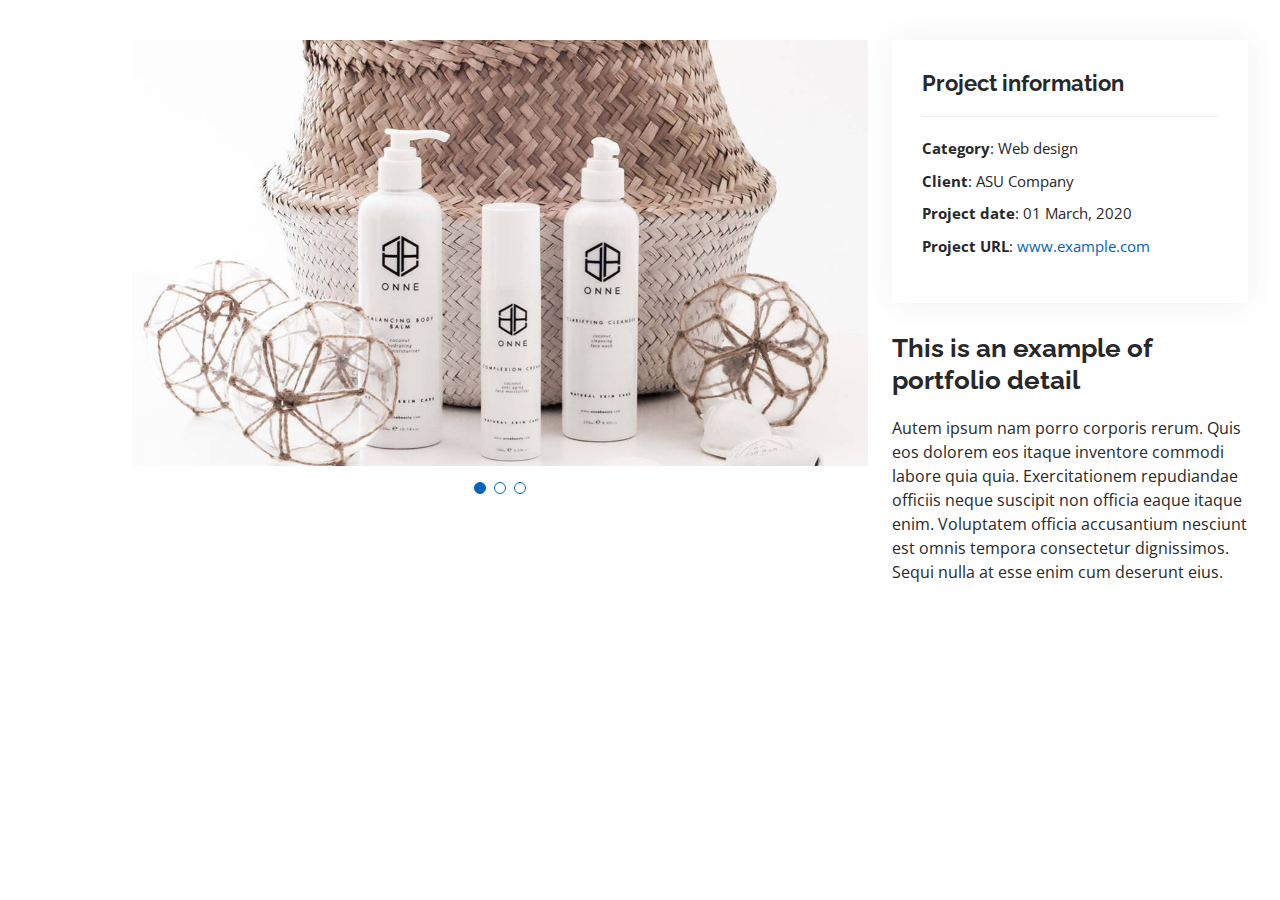
<file: portfolio-details.html>
<!DOCTYPE html>
<html lang="en">

<head>
  <meta charset="utf-8">
  <meta content="width=device-width, initial-scale=1.0" name="viewport">

  <title>Portfolio Details - Personal Bootstrap Template</title>
  <meta content="" name="description">
  <meta content="" name="keywords">

  <!-- Favicons -->
  <link href="assets/img/favicon.png" rel="icon">
  <link href="assets/img/apple-touch-icon.png" rel="apple-touch-icon">

  <!-- Google Fonts -->
  <link href="https://fonts.googleapis.com/css?family=Open+Sans:300,300i,400,400i,600,600i,700,700i|Raleway:300,300i,400,400i,500,500i,600,600i,700,700i|Poppins:300,300i,400,400i,500,500i,600,600i,700,700i" rel="stylesheet">

  <!-- Vendor CSS Files -->
  <link href="assets/vendor/aos/aos.css" rel="stylesheet">
  <link href="assets/vendor/bootstrap/css/bootstrap.min.css" rel="stylesheet">
  <link href="assets/vendor/bootstrap-icons/bootstrap-icons.css" rel="stylesheet">
  <link href="assets/vendor/boxicons/css/boxicons.min.css" rel="stylesheet">
  <link href="assets/vendor/glightbox/css/glightbox.min.css" rel="stylesheet">
  <link href="assets/vendor/swiper/swiper-bundle.min.css" rel="stylesheet">

  <!-- Template Main CSS File -->
  <link href="assets/css/style.css" rel="stylesheet">

  <!-- =======================================================
  * Template Name: MyResume
  * Updated: Sep 18 2023 with Bootstrap v5.3.2
  * Template URL: https://bootstrapmade.com/free-html-bootstrap-template-my-resume/
  * Author: BootstrapMade.com
  * License: https://bootstrapmade.com/license/
  ======================================================== -->
</head>

<body>

  <main id="main">

    <!-- ======= Portfolio Details Section ======= -->
    <section id="portfolio-details" class="portfolio-details">
      <div class="container">

        <div class="row gy-4">

          <div class="col-lg-8">
            <div class="portfolio-details-slider swiper">
              <div class="swiper-wrapper align-items-center">

                <div class="swiper-slide">
                  <img src="assets/img/portfolio/portfolio-details-1.jpg" alt="">
                </div>

                <div class="swiper-slide">
                  <img src="assets/img/portfolio/portfolio-details-2.jpg" alt="">
                </div>

                <div class="swiper-slide">
                  <img src="assets/img/portfolio/portfolio-details-3.jpg" alt="">
                </div>

              </div>
              <div class="swiper-pagination"></div>
            </div>
          </div>

          <div class="col-lg-4">
            <div class="portfolio-info">
              <h3>Project information</h3>
              <ul>
                <li><strong>Category</strong>: Web design</li>
                <li><strong>Client</strong>: ASU Company</li>
                <li><strong>Project date</strong>: 01 March, 2020</li>
                <li><strong>Project URL</strong>: <a href="#">www.example.com</a></li>
              </ul>
            </div>
            <div class="portfolio-description">
              <h2>This is an example of portfolio detail</h2>
              <p>
                Autem ipsum nam porro corporis rerum. Quis eos dolorem eos itaque inventore commodi labore quia quia. Exercitationem repudiandae officiis neque suscipit non officia eaque itaque enim. Voluptatem officia accusantium nesciunt est omnis tempora consectetur dignissimos. Sequi nulla at esse enim cum deserunt eius.
              </p>
            </div>
          </div>

        </div>

      </div>
    </section><!-- End Portfolio Details Section -->

  </main><!-- End #main -->

  <div id="preloader"></div>
  <a href="#" class="back-to-top d-flex align-items-center justify-content-center"><i class="bi bi-arrow-up-short"></i></a>

  <!-- Vendor JS Files -->
  <script src="assets/vendor/purecounter/purecounter_vanilla.js"></script>
  <script src="assets/vendor/aos/aos.js"></script>
  <script src="assets/vendor/bootstrap/js/bootstrap.bundle.min.js"></script>
  <script src="assets/vendor/glightbox/js/glightbox.min.js"></script>
  <script src="assets/vendor/isotope-layout/isotope.pkgd.min.js"></script>
  <script src="assets/vendor/swiper/swiper-bundle.min.js"></script>
  <script src="assets/vendor/typed.js/typed.umd.js"></script>
  <script src="assets/vendor/waypoints/noframework.waypoints.js"></script>
  <script src="assets/vendor/php-email-form/validate.js"></script>

  <!-- Template Main JS File -->
  <script src="assets/js/main.js"></script>

</body>

</html>
</file>
<file: assets/css/style.css>
/**
* Template Name: MyResume
* Updated: Sep 18 2023 with Bootstrap v5.3.2
* Template URL: https://bootstrapmade.com/free-html-bootstrap-template-my-resume/
* Author: BootstrapMade.com
* License: https://bootstrapmade.com/license/
*/

/*--------------------------------------------------------------
# General
--------------------------------------------------------------*/
body {
  font-family: "Open Sans", sans-serif;
  color: #272829;
}

a {
  color: #0563bb;
  text-decoration: none;
}

a:hover {
  color: #067ded;
  text-decoration: none;
}

h1,
h2,
h3,
h4,
h5,
h6 {
  font-family: "Raleway", sans-serif;
}

/*--------------------------------------------------------------
# Back to top button
--------------------------------------------------------------*/
.back-to-top {
  position: fixed;
  visibility: hidden;
  opacity: 0;
  right: 15px;
  bottom: 15px;
  z-index: 996;
  background: #0563bb;
  width: 40px;
  height: 40px;
  border-radius: 50px;
  transition: all 0.4s;
}

.back-to-top i {
  font-size: 28px;
  color: #fff;
  line-height: 0;
}

.back-to-top:hover {
  background: #0678e3;
  color: #fff;
}

.back-to-top.active {
  visibility: visible;
  opacity: 1;
}

/*--------------------------------------------------------------
# Preloader
--------------------------------------------------------------*/
#preloader {
  position: fixed;
  top: 0;
  left: 0;
  right: 0;
  bottom: 0;
  z-index: 9999;
  overflow: hidden;
  background: #fff;
}

#preloader:before {
  content: "";
  position: fixed;
  top: calc(50% - 30px);
  left: calc(50% - 30px);
  border: 6px solid #0563bb;
  border-top-color: #fff;
  border-bottom-color: #fff;
  border-radius: 50%;
  width: 60px;
  height: 60px;
  animation: animate-preloader 1s linear infinite;
}

@keyframes animate-preloader {
  0% {
    transform: rotate(0deg);
  }

  100% {
    transform: rotate(360deg);
  }
}

/*--------------------------------------------------------------
# Disable aos animation delay on mobile devices
--------------------------------------------------------------*/
@media screen and (max-width: 768px) {
  [data-aos-delay] {
    transition-delay: 0 !important;
  }
}

/*--------------------------------------------------------------
# Header
--------------------------------------------------------------*/
#header {
  position: fixed;
  top: 0;
  left: 0;
  bottom: 0;
  z-index: 9997;
  transition: all 0.5s;
  padding: 15px;
  overflow-y: auto;
}

@media (max-width: 991px) {
  #header {
    width: 300px;
    background: #fff;
    border-right: 1px solid #e6e9ec;
    left: -300px;
  }
}

@media (min-width: 991px) {
  #main {
    margin-left: 100px;
  }
}

/*--------------------------------------------------------------
# Navigation Menu
--------------------------------------------------------------*/
/**
* Desktop Navigation 
*/
.nav-menu {
  padding: 0;
  display: block;
}

.nav-menu * {
  margin: 0;
  padding: 0;
  list-style: none;
}

.nav-menu>ul>li {
  position: relative;
  white-space: nowrap;
}

.nav-menu a,
.nav-menu a:focus {
  display: flex;
  align-items: center;
  color: #45505b;
  padding: 10px 18px;
  margin-bottom: 8px;
  transition: 0.3s;
  font-size: 15px;
  border-radius: 50px;
  background: #f2f3f5;
  height: 56px;
  width: 100%;
  overflow: hidden;
  transition: 0.3s;
}

.nav-menu a i,
.nav-menu a:focus i {
  font-size: 20px;
}

.nav-menu a span,
.nav-menu a:focus span {
  padding: 0 5px 0 7px;
  color: #45505b;
}

@media (min-width: 992px) {

  .nav-menu a,
  .nav-menu a:focus {
    width: 56px;
  }

  .nav-menu a span,
  .nav-menu a:focus span {
    display: none;
    color: #fff;
  }
}

.nav-menu a:hover,
.nav-menu .active,
.nav-menu .active:focus,
.nav-menu li:hover>a {
  color: #fff;
  background: #0563bb;
}

.nav-menu a:hover span,
.nav-menu .active span,
.nav-menu .active:focus span,
.nav-menu li:hover>a span {
  color: #fff;
}

.nav-menu a:hover,
.nav-menu li:hover>a {
  width: 100%;
  color: #fff;
}

.nav-menu a:hover span,
.nav-menu li:hover>a span {
  display: block;
}

/**
* Mobile Navigation 
*/
.mobile-nav-toggle {
  position: fixed;
  right: 10px;
  top: 10px;
  z-index: 9998;
  border: 0;
  background: none;
  font-size: 28px;
  transition: all 0.4s;
  outline: none !important;
  line-height: 0;
  cursor: pointer;
  border-radius: 50px;
  padding: 5px;
}

.mobile-nav-toggle i {
  color: #45505b;
}

.mobile-nav-active {
  overflow: hidden;
}

.mobile-nav-active #header {
  left: 0;
}

.mobile-nav-active .mobile-nav-toggle {
  color: #fff;
  background-color: #0563bb;
}

/*--------------------------------------------------------------
# Hero Section
--------------------------------------------------------------*/
#hero {
  width: 100%;
  height: 100vh;
  background: url("../img/Artboard 1.png") top right no-repeat;
  background-size: cover;
  position: relative;
}

@media (min-width: 992px) {
  #hero {
    padding-left: 160px;
  }
}

#hero:before {
  content: "";
  background: rgba(255, 255, 255, 0.8);
  position: absolute;
  bottom: 0;
  top: 0;
  left: 0;
  right: 0;
}

#hero h1 {
  margin: 0;
  font-size: 64px;
  font-weight: 700;
  line-height: 56px;
  color: #45505b;
}

#hero p {
  color: #45505b;
  margin: 15px 0 0 0;
  font-size: 26px;
  font-family: "Poppins", sans-serif;
}

#hero p span {
  color: #0563bb;
  letter-spacing: 1px;
}

#hero .social-links {
  margin-top: 30px;
}

#hero .social-links a {
  font-size: 24px;
  display: inline-block;
  color: #45505b;
  line-height: 1;
  margin-right: 20px;
  transition: 0.3s;
}

#hero .social-links a:hover {
  color: #0563bb;
}

@media (max-width: 992px) {
  #hero {
    text-align: center;
  }

  #hero h1 {
    font-size: 32px;
    line-height: 36px;
  }

  #hero p {
    margin-top: 10px;
    font-size: 20px;
    line-height: 24px;
  }
}

/*--------------------------------------------------------------
# Sections General
--------------------------------------------------------------*/
section {
  padding: 60px 0;
  overflow: hidden;
}

.section-title {
  text-align: center;
  padding-bottom: 30px;
}

.section-title h2 {
  font-size: 32px;
  font-weight: bold;
  text-transform: uppercase;
  margin-bottom: 20px;
  padding-bottom: 20px;
  position: relative;
  color: #45505b;
}

.section-title h2::before {
  content: "";
  position: absolute;
  display: block;
  width: 120px;
  height: 1px;
  background: #ddd;
  bottom: 1px;
  left: calc(50% - 60px);
}

.section-title h2::after {
  content: "";
  position: absolute;
  display: block;
  width: 40px;
  height: 3px;
  background: #0563bb;
  bottom: 0;
  left: calc(50% - 20px);
}

.section-title p {
  margin-bottom: 0;
}

/*--------------------------------------------------------------
# About
--------------------------------------------------------------*/
.about .content h3 {
  font-weight: 700;
  font-size: 26px;
  color: #728394;
}

.about .content ul {
  list-style: none;
  padding: 0;
}

.about .content ul li {
  margin-bottom: 20px;
  display: flex;
  align-items: center;
}

.about .content ul strong {
  margin-right: 10px;
}

.about .content ul i {
  font-size: 16px;
  margin-right: 5px;
  color: #0563bb;
  line-height: 0;
}

.about .content p:last-child {
  margin-bottom: 0;
}

/*--------------------------------------------------------------
# Facts
--------------------------------------------------------------*/
.facts .count-box {
  padding: 30px 30px 25px 30px;
  margin-top: 30px;
  width: 100%;
  position: relative;
  text-align: center;
  background: #fff;
}

.facts .count-box i {
  position: absolute;
  top: -25px;
  left: 50%;
  transform: translateX(-50%);
  font-size: 24px;
  background: #0563bb;
  color: #fff;
  border-radius: 50px;
  display: inline-flex;
  align-items: center;
  justify-content: center;
  width: 48px;
  height: 48px;
}

.facts .count-box span {
  font-size: 36px;
  display: block;
  font-weight: 600;
  color: #011426;
}

.facts .count-box p {
  padding: 0;
  margin: 0;
  font-family: "Raleway", sans-serif;
  font-size: 14px;
}

/*--------------------------------------------------------------
# Akills
--------------------------------------------------------------*/
.skills .progress {
  height: 60px;
  display: block;
  background: none;
  border-radius: 0;
}

.skills .progress .skill {
  padding: 10px 0;
  margin: 0;
  text-transform: uppercase;
  display: block;
  font-weight: 600;
  font-family: "Poppins", sans-serif;
  color: #45505b;
}

.skills .progress .skill .val {
  float: right;
  font-style: normal;
}

.skills .progress-bar-wrap {
  background: #f2f3f5;
}

.skills .progress-bar {
  width: 1px;
  height: 10px;
  transition: 0.9s;
  background-color: #0563bb;
}

/*--------------------------------------------------------------
# Resume
--------------------------------------------------------------*/
.resume .resume-title {
  font-size: 26px;
  font-weight: 700;
  margin-top: 20px;
  margin-bottom: 20px;
  color: #45505b;
}

.resume .resume-item {
  padding: 0 0 20px 20px;
  margin-top: -2px;
  border-left: 2px solid #0563bb;
  position: relative;
}

.resume .resume-item h4 {
  line-height: 18px;
  font-size: 18px;
  font-weight: 600;
  text-transform: uppercase;
  font-family: "Poppins", sans-serif;
  color: #0563bb;
  margin-bottom: 10px;
}

.resume .resume-item h5 {
  font-size: 16px;
  background: #f7f8f9;
  padding: 5px 15px;
  display: inline-block;
  font-weight: 600;
  margin-bottom: 10px;
}

.resume .resume-item ul {
  padding-left: 20px;
}

.resume .resume-item ul li {
  padding-bottom: 10px;
}

.resume .resume-item:last-child {
  padding-bottom: 0;
}

.resume .resume-item::before {
  content: "";
  position: absolute;
  width: 16px;
  height: 16px;
  border-radius: 50px;
  left: -9px;
  top: 0;
  background: #fff;
  border: 2px solid #0563bb;
}

/*--------------------------------------------------------------
# Portfolio
--------------------------------------------------------------*/
.portfolio .portfolio-item {
  margin-bottom: 30px;
}

.portfolio #portfolio-flters {
  padding: 0;
  margin: 0 auto 25px auto;
  list-style: none;
  text-align: center;
  background: #fff;
  border-radius: 50px;
  padding: 2px 15px;
}

.portfolio #portfolio-flters li {
  cursor: pointer;
  display: inline-block;
  padding: 10px 15px;
  font-size: 14px;
  font-weight: 600;
  line-height: 1;
  text-transform: uppercase;
  color: #272829;
  margin-bottom: 5px;
  transition: all 0.3s ease-in-out;
}

.portfolio #portfolio-flters li:hover,
.portfolio #portfolio-flters li.filter-active {
  color: #0563bb;
}

.portfolio #portfolio-flters li:last-child {
  margin-right: 0;
}

.portfolio .portfolio-wrap {
  transition: 0.3s;
  position: relative;
  overflow: hidden;
  z-index: 1;
  background: rgba(69, 80, 91, 0.8);
}

.portfolio .portfolio-wrap::before {
  content: "";
  background: rgba(255, 255, 255, 0.7);
  position: absolute;
  left: 30px;
  right: 30px;
  top: 30px;
  bottom: 30px;
  transition: all ease-in-out 0.3s;
  z-index: 2;
  opacity: 0;
}

.portfolio .portfolio-wrap .portfolio-info {
  opacity: 0;
  position: absolute;
  top: 0;
  left: 0;
  right: 0;
  bottom: 0;
  text-align: center;
  z-index: 3;
  transition: all ease-in-out 0.3s;
  display: flex;
  flex-direction: column;
  justify-content: center;
  align-items: center;
}

.portfolio .portfolio-wrap .portfolio-info::before {
  display: block;
  content: "";
  width: 48px;
  height: 48px;
  position: absolute;
  top: 35px;
  left: 35px;
  border-top: 3px solid #d7dce1;
  border-left: 3px solid #d7dce1;
  transition: all 0.5s ease 0s;
  z-index: 9994;
}

.portfolio .portfolio-wrap .portfolio-info::after {
  display: block;
  content: "";
  width: 48px;
  height: 48px;
  position: absolute;
  bottom: 35px;
  right: 35px;
  border-bottom: 3px solid #d7dce1;
  border-right: 3px solid #d7dce1;
  transition: all 0.5s ease 0s;
  z-index: 9994;
}

.portfolio .portfolio-wrap .portfolio-info h4 {
  font-size: 20px;
  color: #45505b;
  font-weight: 600;
}

.portfolio .portfolio-wrap .portfolio-info p {
  color: #45505b;
  font-size: 14px;
  text-transform: uppercase;
  padding: 0;
  margin: 0;
}

.portfolio .portfolio-wrap .portfolio-links {
  text-align: center;
  z-index: 4;
}

.portfolio .portfolio-wrap .portfolio-links a {
  color: #45505b;
  margin: 0 2px;
  font-size: 28px;
  display: inline-block;
  transition: 0.3s;
}

.portfolio .portfolio-wrap .portfolio-links a:hover {
  color: #148af9;
}

.portfolio .portfolio-wrap:hover::before {
  top: 0;
  left: 0;
  right: 0;
  bottom: 0;
  opacity: 1;
}

.portfolio .portfolio-wrap:hover .portfolio-info {
  opacity: 1;
}

.portfolio .portfolio-wrap:hover .portfolio-info::before {
  top: 15px;
  left: 15px;
}

.portfolio .portfolio-wrap:hover .portfolio-info::after {
  bottom: 15px;
  right: 15px;
}

/*--------------------------------------------------------------
# Portfolio Details
--------------------------------------------------------------*/
.portfolio-details {
  padding-top: 40px;
}

.portfolio-details .portfolio-details-slider img {
  width: 100%;
}

.portfolio-details .portfolio-details-slider .swiper-pagination {
  margin-top: 20px;
  position: relative;
}

.portfolio-details .portfolio-details-slider .swiper-pagination .swiper-pagination-bullet {
  width: 12px;
  height: 12px;
  background-color: #fff;
  opacity: 1;
  border: 1px solid #0563bb;
}

.portfolio-details .portfolio-details-slider .swiper-pagination .swiper-pagination-bullet-active {
  background-color: #0563bb;
}

.portfolio-details .portfolio-info {
  padding: 30px;
  box-shadow: 0px 0 30px rgba(69, 80, 91, 0.08);
}

.portfolio-details .portfolio-info h3 {
  font-size: 22px;
  font-weight: 700;
  margin-bottom: 20px;
  padding-bottom: 20px;
  border-bottom: 1px solid #eee;
}

.portfolio-details .portfolio-info ul {
  list-style: none;
  padding: 0;
  font-size: 15px;
}

.portfolio-details .portfolio-info ul li+li {
  margin-top: 10px;
}

.portfolio-details .portfolio-description {
  padding-top: 30px;
}

.portfolio-details .portfolio-description h2 {
  font-size: 26px;
  font-weight: 700;
  margin-bottom: 20px;
}

.portfolio-details .portfolio-description p {
  padding: 0;
}

/*--------------------------------------------------------------
# Services
--------------------------------------------------------------*/
.services .icon-box {
  text-align: center;
  padding: 70px 20px 80px 20px;
  transition: all ease-in-out 0.3s;
  background: #fff;
  box-shadow: 0px 5px 90px 0px rgba(110, 123, 131, 0.05);
}

.services .icon-box .icon {
  margin: 0 auto;
  width: 100px;
  height: 100px;
  display: flex;
  align-items: center;
  justify-content: center;
  transition: ease-in-out 0.3s;
  position: relative;
}

.services .icon-box .icon i {
  font-size: 36px;
  transition: 0.5s;
  position: relative;
}

.services .icon-box .icon svg {
  position: absolute;
  top: 0;
  left: 0;
}

.services .icon-box .icon svg path {
  transition: 0.5s;
  fill: #f5f5f5;
}

.services .icon-box h4 {
  font-weight: 600;
  margin: 10px 0 15px 0;
  font-size: 22px;
}

.services .icon-box h4 a {
  color: #45505b;
  transition: ease-in-out 0.3s;
}

.services .icon-box p {
  line-height: 24px;
  font-size: 14px;
  margin-bottom: 0;
}

.services .icon-box:hover {
  border-color: #fff;
  box-shadow: 0px 0 35px 0 rgba(0, 0, 0, 0.08);
}

.services .iconbox-blue i {
  color: #47aeff;
}

.services .iconbox-blue:hover .icon i {
  color: #fff;
}

.services .iconbox-blue:hover .icon path {
  fill: #47aeff;
}

.services .iconbox-orange i {
  color: #ffa76e;
}

.services .iconbox-orange:hover .icon i {
  color: #fff;
}

.services .iconbox-orange:hover .icon path {
  fill: #ffa76e;
}

.services .iconbox-pink i {
  color: #e80368;
}

.services .iconbox-pink:hover .icon i {
  color: #fff;
}

.services .iconbox-pink:hover .icon path {
  fill: #e80368;
}

.services .iconbox-yellow i {
  color: #ffbb2c;
}

.services .iconbox-yellow:hover .icon i {
  color: #fff;
}

.services .iconbox-yellow:hover .icon path {
  fill: #ffbb2c;
}

.services .iconbox-red i {
  color: #ff5828;
}

.services .iconbox-red:hover .icon i {
  color: #fff;
}

.services .iconbox-red:hover .icon path {
  fill: #ff5828;
}

.services .iconbox-teal i {
  color: #11dbcf;
}

.services .iconbox-teal:hover .icon i {
  color: #fff;
}

.services .iconbox-teal:hover .icon path {
  fill: #11dbcf;
}

/*--------------------------------------------------------------
# Testimonials
--------------------------------------------------------------*/
.testimonials .section-header {
  margin-bottom: 40px;
}

.testimonials .testimonials-carousel,
.testimonials .testimonials-slider {
  overflow: hidden;
}

.testimonials .testimonial-item {
  text-align: center;
}

.testimonials .testimonial-item .testimonial-img {
  width: 120px;
  border-radius: 50%;
  border: 4px solid #fff;
  margin: 0 auto;
}

.testimonials .testimonial-item h3 {
  font-size: 20px;
  font-weight: bold;
  margin: 10px 0 5px 0;
  color: #111;
}

.testimonials .testimonial-item h4 {
  font-size: 14px;
  color: #999;
  margin: 0 0 15px 0;
}

.testimonials .testimonial-item .quote-icon-left,
.testimonials .testimonial-item .quote-icon-right {
  color: #90c8fc;
  font-size: 26px;
}

.testimonials .testimonial-item .quote-icon-left {
  display: inline-block;
  left: -5px;
  position: relative;
}

.testimonials .testimonial-item .quote-icon-right {
  display: inline-block;
  right: -5px;
  position: relative;
  top: 10px;
}

.testimonials .testimonial-item p {
  font-style: italic;
  margin: 0 auto 15px auto;
}

.testimonials .swiper-pagination {
  margin-top: 20px;
  position: relative;
}

.testimonials .swiper-pagination .swiper-pagination-bullet {
  width: 12px;
  height: 12px;
  background-color: #fff;
  opacity: 1;
  border: 1px solid #0563bb;
}

.testimonials .swiper-pagination .swiper-pagination-bullet-active {
  background-color: #0563bb;
}

@media (min-width: 992px) {
  .testimonials .testimonial-item p {
    width: 80%;
  }
}

/*--------------------------------------------------------------
# Contact
--------------------------------------------------------------*/
.contact .info {
  width: 100%;
  background: #fff;
}

.contact .info i {
  font-size: 20px;
  color: #0563bb;
  float: left;
  width: 44px;
  height: 44px;
  background: #eef7ff;
  display: flex;
  justify-content: center;
  align-items: center;
  border-radius: 50px;
  transition: all 0.3s ease-in-out;
}

.contact .info h4 {
  padding: 0 0 0 60px;
  font-size: 22px;
  font-weight: 600;
  margin-bottom: 5px;
  color: #45505b;
}

.contact .info p {
  padding: 0 0 0 60px;
  margin-bottom: 0;
  font-size: 14px;
  color: #728394;
}

.contact .info .email,
.contact .info .phone {
  margin-top: 40px;
}

.contact .info .email:hover i,
.contact .info .address:hover i,
.contact .info .phone:hover i {
  background: #0563bb;
  color: #fff;
}

.contact .php-email-form {
  width: 100%;
  background: #fff;
}

.contact .php-email-form .form-group {
  padding-bottom: 8px;
}

.contact .php-email-form .error-message {
  display: none;
  color: #fff;
  background: #ed3c0d;
  text-align: left;
  padding: 15px;
  font-weight: 600;
}

.contact .php-email-form .error-message br+br {
  margin-top: 25px;
}

.contact .php-email-form .sent-message {
  display: none;
  color: #fff;
  background: #18d26e;
  text-align: center;
  padding: 15px;
  font-weight: 600;
}

.contact .php-email-form .loading {
  display: none;
  background: #fff;
  text-align: center;
  padding: 15px;
}

.contact .php-email-form .loading:before {
  content: "";
  display: inline-block;
  border-radius: 50%;
  width: 24px;
  height: 24px;
  margin: 0 10px -6px 0;
  border: 3px solid #18d26e;
  border-top-color: #eee;
  animation: animate-loading 1s linear infinite;
}

.contact .php-email-form input,
.contact .php-email-form textarea {
  border-radius: 4px;
  box-shadow: none;
  font-size: 14px;
}

.contact .php-email-form input[type=text],
.contact .php-email-form input[type=email] {
  height: 44px;
}

.contact .php-email-form textarea {
  padding: 10px 12px;
}

.contact .php-email-form button[type=submit] {
  background: #0563bb;
  border: 0;
  padding: 10px 35px;
  color: #fff;
  transition: 0.4s;
  border-radius: 50px;
}

.contact .php-email-form button[type=submit]:hover {
  background: #0678e3;
}

@keyframes animate-loading {
  0% {
    transform: rotate(0deg);
  }

  100% {
    transform: rotate(360deg);
  }
}

/*--------------------------------------------------------------
# Footer
--------------------------------------------------------------*/
#footer {
  background: #f7f8f9;
  color: #45505b;
  font-size: 14px;
  text-align: center;
  padding: 30px 0;
}

#footer h3 {
  font-size: 36px;
  font-weight: 700;
  position: relative;
  font-family: "Poppins", sans-serif;
  padding: 0;
  margin: 0 0 15px 0;
}

#footer p {
  font-size: 15;
  font-style: italic;
  padding: 0;
  margin: 0 0 40px 0;
}

#footer .social-links {
  margin: 0 0 40px 0;
}

#footer .social-links a {
  font-size: 18px;
  display: inline-block;
  background: #0563bb;
  color: #fff;
  line-height: 1;
  padding: 8px 0;
  margin-right: 4px;
  border-radius: 50%;
  text-align: center;
  width: 36px;
  height: 36px;
  transition: 0.3s;
}

#footer .social-links a:hover {
  background: #0678e3;
  color: #fff;
  text-decoration: none;
}

#footer .copyright {
  margin: 0 0 5px 0;
}

#footer .credits {
  font-size: 13px;
}
</file>
<file: MyResume/assets/css/style.css>
/**
* Template Name: MyResume
* Updated: Sep 18 2023 with Bootstrap v5.3.2
* Template URL: https://bootstrapmade.com/free-html-bootstrap-template-my-resume/
* Author: BootstrapMade.com
* License: https://bootstrapmade.com/license/
*/

/*--------------------------------------------------------------
# General
--------------------------------------------------------------*/
body {
  font-family: "Open Sans", sans-serif;
  color: #272829;
}

a {
  color: #0563bb;
  text-decoration: none;
}

a:hover {
  color: #067ded;
  text-decoration: none;
}

h1,
h2,
h3,
h4,
h5,
h6 {
  font-family: "Raleway", sans-serif;
}

/*--------------------------------------------------------------
# Back to top button
--------------------------------------------------------------*/
.back-to-top {
  position: fixed;
  visibility: hidden;
  opacity: 0;
  right: 15px;
  bottom: 15px;
  z-index: 996;
  background: #0563bb;
  width: 40px;
  height: 40px;
  border-radius: 50px;
  transition: all 0.4s;
}

.back-to-top i {
  font-size: 28px;
  color: #fff;
  line-height: 0;
}

.back-to-top:hover {
  background: #0678e3;
  color: #fff;
}

.back-to-top.active {
  visibility: visible;
  opacity: 1;
}

/*--------------------------------------------------------------
# Preloader
--------------------------------------------------------------*/
#preloader {
  position: fixed;
  top: 0;
  left: 0;
  right: 0;
  bottom: 0;
  z-index: 9999;
  overflow: hidden;
  background: #fff;
}

#preloader:before {
  content: "";
  position: fixed;
  top: calc(50% - 30px);
  left: calc(50% - 30px);
  border: 6px solid #0563bb;
  border-top-color: #fff;
  border-bottom-color: #fff;
  border-radius: 50%;
  width: 60px;
  height: 60px;
  animation: animate-preloader 1s linear infinite;
}

@keyframes animate-preloader {
  0% {
    transform: rotate(0deg);
  }

  100% {
    transform: rotate(360deg);
  }
}

/*--------------------------------------------------------------
# Disable aos animation delay on mobile devices
--------------------------------------------------------------*/
@media screen and (max-width: 768px) {
  [data-aos-delay] {
    transition-delay: 0 !important;
  }
}

/*--------------------------------------------------------------
# Header
--------------------------------------------------------------*/
#header {
  position: fixed;
  top: 0;
  left: 0;
  bottom: 0;
  z-index: 9997;
  transition: all 0.5s;
  padding: 15px;
  overflow-y: auto;
}

@media (max-width: 991px) {
  #header {
    width: 300px;
    background: #fff;
    border-right: 1px solid #e6e9ec;
    left: -300px;
  }
}

@media (min-width: 991px) {
  #main {
    margin-left: 100px;
  }
}

/*--------------------------------------------------------------
# Navigation Menu
--------------------------------------------------------------*/
/**
* Desktop Navigation 
*/
.nav-menu {
  padding: 0;
  display: block;
}

.nav-menu * {
  margin: 0;
  padding: 0;
  list-style: none;
}

.nav-menu>ul>li {
  position: relative;
  white-space: nowrap;
}

.nav-menu a,
.nav-menu a:focus {
  display: flex;
  align-items: center;
  color: #45505b;
  padding: 10px 18px;
  margin-bottom: 8px;
  transition: 0.3s;
  font-size: 15px;
  border-radius: 50px;
  background: #f2f3f5;
  height: 56px;
  width: 100%;
  overflow: hidden;
  transition: 0.3s;
}

.nav-menu a i,
.nav-menu a:focus i {
  font-size: 20px;
}

.nav-menu a span,
.nav-menu a:focus span {
  padding: 0 5px 0 7px;
  color: #45505b;
}

@media (min-width: 992px) {

  .nav-menu a,
  .nav-menu a:focus {
    width: 56px;
  }

  .nav-menu a span,
  .nav-menu a:focus span {
    display: none;
    color: #fff;
  }
}

.nav-menu a:hover,
.nav-menu .active,
.nav-menu .active:focus,
.nav-menu li:hover>a {
  color: #fff;
  background: #0563bb;
}

.nav-menu a:hover span,
.nav-menu .active span,
.nav-menu .active:focus span,
.nav-menu li:hover>a span {
  color: #fff;
}

.nav-menu a:hover,
.nav-menu li:hover>a {
  width: 100%;
  color: #fff;
}

.nav-menu a:hover span,
.nav-menu li:hover>a span {
  display: block;
}

/**
* Mobile Navigation 
*/
.mobile-nav-toggle {
  position: fixed;
  right: 10px;
  top: 10px;
  z-index: 9998;
  border: 0;
  background: none;
  font-size: 28px;
  transition: all 0.4s;
  outline: none !important;
  line-height: 0;
  cursor: pointer;
  border-radius: 50px;
  padding: 5px;
}

.mobile-nav-toggle i {
  color: #45505b;
}

.mobile-nav-active {
  overflow: hidden;
}

.mobile-nav-active #header {
  left: 0;
}

.mobile-nav-active .mobile-nav-toggle {
  color: #fff;
  background-color: #0563bb;
}

/*--------------------------------------------------------------
# Hero Section
--------------------------------------------------------------*/
#hero {
  width: 100%;
  height: 100vh;
  background: url("../img/Artboard 1.png") top right no-repeat;
  background-size: cover;
  position: relative;
}

@media (min-width: 992px) {
  #hero {
    padding-left: 160px;
  }
}

#hero:before {
  content: "";
  background: rgba(255, 255, 255, 0.8);
  position: absolute;
  bottom: 0;
  top: 0;
  left: 0;
  right: 0;
}

#hero h1 {
  margin: 0;
  font-size: 64px;
  font-weight: 700;
  line-height: 56px;
  color: #45505b;
}

#hero p {
  color: #45505b;
  margin: 15px 0 0 0;
  font-size: 26px;
  font-family: "Poppins", sans-serif;
}

#hero p span {
  color: #0563bb;
  letter-spacing: 1px;
}

#hero .social-links {
  margin-top: 30px;
}

#hero .social-links a {
  font-size: 24px;
  display: inline-block;
  color: #45505b;
  line-height: 1;
  margin-right: 20px;
  transition: 0.3s;
}

#hero .social-links a:hover {
  color: #0563bb;
}

@media (max-width: 992px) {
  #hero {
    text-align: center;
  }

  #hero h1 {
    font-size: 32px;
    line-height: 36px;
  }

  #hero p {
    margin-top: 10px;
    font-size: 20px;
    line-height: 24px;
  }
}

/*--------------------------------------------------------------
# Sections General
--------------------------------------------------------------*/
section {
  padding: 60px 0;
  overflow: hidden;
}

.section-title {
  text-align: center;
  padding-bottom: 30px;
}

.section-title h2 {
  font-size: 32px;
  font-weight: bold;
  text-transform: uppercase;
  margin-bottom: 20px;
  padding-bottom: 20px;
  position: relative;
  color: #45505b;
}

.section-title h2::before {
  content: "";
  position: absolute;
  display: block;
  width: 120px;
  height: 1px;
  background: #ddd;
  bottom: 1px;
  left: calc(50% - 60px);
}

.section-title h2::after {
  content: "";
  position: absolute;
  display: block;
  width: 40px;
  height: 3px;
  background: #0563bb;
  bottom: 0;
  left: calc(50% - 20px);
}

.section-title p {
  margin-bottom: 0;
}

/*--------------------------------------------------------------
# About
--------------------------------------------------------------*/
.about .content h3 {
  font-weight: 700;
  font-size: 26px;
  color: #728394;
}

.about .content ul {
  list-style: none;
  padding: 0;
}

.about .content ul li {
  margin-bottom: 20px;
  display: flex;
  align-items: center;
}

.about .content ul strong {
  margin-right: 10px;
}

.about .content ul i {
  font-size: 16px;
  margin-right: 5px;
  color: #0563bb;
  line-height: 0;
}

.about .content p:last-child {
  margin-bottom: 0;
}

/*--------------------------------------------------------------
# Facts
--------------------------------------------------------------*/
.facts .count-box {
  padding: 30px 30px 25px 30px;
  margin-top: 30px;
  width: 100%;
  position: relative;
  text-align: center;
  background: #fff;
}

.facts .count-box i {
  position: absolute;
  top: -25px;
  left: 50%;
  transform: translateX(-50%);
  font-size: 24px;
  background: #0563bb;
  color: #fff;
  border-radius: 50px;
  display: inline-flex;
  align-items: center;
  justify-content: center;
  width: 48px;
  height: 48px;
}

.facts .count-box span {
  font-size: 36px;
  display: block;
  font-weight: 600;
  color: #011426;
}

.facts .count-box p {
  padding: 0;
  margin: 0;
  font-family: "Raleway", sans-serif;
  font-size: 14px;
}

/*--------------------------------------------------------------
# Akills
--------------------------------------------------------------*/
.skills .progress {
  height: 60px;
  display: block;
  background: none;
  border-radius: 0;
}

.skills .progress .skill {
  padding: 10px 0;
  margin: 0;
  text-transform: uppercase;
  display: block;
  font-weight: 600;
  font-family: "Poppins", sans-serif;
  color: #45505b;
}

.skills .progress .skill .val {
  float: right;
  font-style: normal;
}

.skills .progress-bar-wrap {
  background: #f2f3f5;
}

.skills .progress-bar {
  width: 1px;
  height: 10px;
  transition: 0.9s;
  background-color: #0563bb;
}

/*--------------------------------------------------------------
# Resume
--------------------------------------------------------------*/
.resume .resume-title {
  font-size: 26px;
  font-weight: 700;
  margin-top: 20px;
  margin-bottom: 20px;
  color: #45505b;
}

.resume .resume-item {
  padding: 0 0 20px 20px;
  margin-top: -2px;
  border-left: 2px solid #0563bb;
  position: relative;
}

.resume .resume-item h4 {
  line-height: 18px;
  font-size: 18px;
  font-weight: 600;
  text-transform: uppercase;
  font-family: "Poppins", sans-serif;
  color: #0563bb;
  margin-bottom: 10px;
}

.resume .resume-item h5 {
  font-size: 16px;
  background: #f7f8f9;
  padding: 5px 15px;
  display: inline-block;
  font-weight: 600;
  margin-bottom: 10px;
}

.resume .resume-item ul {
  padding-left: 20px;
}

.resume .resume-item ul li {
  padding-bottom: 10px;
}

.resume .resume-item:last-child {
  padding-bottom: 0;
}

.resume .resume-item::before {
  content: "";
  position: absolute;
  width: 16px;
  height: 16px;
  border-radius: 50px;
  left: -9px;
  top: 0;
  background: #fff;
  border: 2px solid #0563bb;
}

/*--------------------------------------------------------------
# Portfolio
--------------------------------------------------------------*/
.portfolio .portfolio-item {
  margin-bottom: 30px;
}

.portfolio #portfolio-flters {
  padding: 0;
  margin: 0 auto 25px auto;
  list-style: none;
  text-align: center;
  background: #fff;
  border-radius: 50px;
  padding: 2px 15px;
}

.portfolio #portfolio-flters li {
  cursor: pointer;
  display: inline-block;
  padding: 10px 15px;
  font-size: 14px;
  font-weight: 600;
  line-height: 1;
  text-transform: uppercase;
  color: #272829;
  margin-bottom: 5px;
  transition: all 0.3s ease-in-out;
}

.portfolio #portfolio-flters li:hover,
.portfolio #portfolio-flters li.filter-active {
  color: #0563bb;
}

.portfolio #portfolio-flters li:last-child {
  margin-right: 0;
}

.portfolio .portfolio-wrap {
  transition: 0.3s;
  position: relative;
  overflow: hidden;
  z-index: 1;
  background: rgba(69, 80, 91, 0.8);
}

.portfolio .portfolio-wrap::before {
  content: "";
  background: rgba(255, 255, 255, 0.7);
  position: absolute;
  left: 30px;
  right: 30px;
  top: 30px;
  bottom: 30px;
  transition: all ease-in-out 0.3s;
  z-index: 2;
  opacity: 0;
}

.portfolio .portfolio-wrap .portfolio-info {
  opacity: 0;
  position: absolute;
  top: 0;
  left: 0;
  right: 0;
  bottom: 0;
  text-align: center;
  z-index: 3;
  transition: all ease-in-out 0.3s;
  display: flex;
  flex-direction: column;
  justify-content: center;
  align-items: center;
}

.portfolio .portfolio-wrap .portfolio-info::before {
  display: block;
  content: "";
  width: 48px;
  height: 48px;
  position: absolute;
  top: 35px;
  left: 35px;
  border-top: 3px solid #d7dce1;
  border-left: 3px solid #d7dce1;
  transition: all 0.5s ease 0s;
  z-index: 9994;
}

.portfolio .portfolio-wrap .portfolio-info::after {
  display: block;
  content: "";
  width: 48px;
  height: 48px;
  position: absolute;
  bottom: 35px;
  right: 35px;
  border-bottom: 3px solid #d7dce1;
  border-right: 3px solid #d7dce1;
  transition: all 0.5s ease 0s;
  z-index: 9994;
}

.portfolio .portfolio-wrap .portfolio-info h4 {
  font-size: 20px;
  color: #45505b;
  font-weight: 600;
}

.portfolio .portfolio-wrap .portfolio-info p {
  color: #45505b;
  font-size: 14px;
  text-transform: uppercase;
  padding: 0;
  margin: 0;
}

.portfolio .portfolio-wrap .portfolio-links {
  text-align: center;
  z-index: 4;
}

.portfolio .portfolio-wrap .portfolio-links a {
  color: #45505b;
  margin: 0 2px;
  font-size: 28px;
  display: inline-block;
  transition: 0.3s;
}

.portfolio .portfolio-wrap .portfolio-links a:hover {
  color: #148af9;
}

.portfolio .portfolio-wrap:hover::before {
  top: 0;
  left: 0;
  right: 0;
  bottom: 0;
  opacity: 1;
}

.portfolio .portfolio-wrap:hover .portfolio-info {
  opacity: 1;
}

.portfolio .portfolio-wrap:hover .portfolio-info::before {
  top: 15px;
  left: 15px;
}

.portfolio .portfolio-wrap:hover .portfolio-info::after {
  bottom: 15px;
  right: 15px;
}

/*--------------------------------------------------------------
# Portfolio Details
--------------------------------------------------------------*/
.portfolio-details {
  padding-top: 40px;
}

.portfolio-details .portfolio-details-slider img {
  width: 100%;
}

.portfolio-details .portfolio-details-slider .swiper-pagination {
  margin-top: 20px;
  position: relative;
}

.portfolio-details .portfolio-details-slider .swiper-pagination .swiper-pagination-bullet {
  width: 12px;
  height: 12px;
  background-color: #fff;
  opacity: 1;
  border: 1px solid #0563bb;
}

.portfolio-details .portfolio-details-slider .swiper-pagination .swiper-pagination-bullet-active {
  background-color: #0563bb;
}

.portfolio-details .portfolio-info {
  padding: 30px;
  box-shadow: 0px 0 30px rgba(69, 80, 91, 0.08);
}

.portfolio-details .portfolio-info h3 {
  font-size: 22px;
  font-weight: 700;
  margin-bottom: 20px;
  padding-bottom: 20px;
  border-bottom: 1px solid #eee;
}

.portfolio-details .portfolio-info ul {
  list-style: none;
  padding: 0;
  font-size: 15px;
}

.portfolio-details .portfolio-info ul li+li {
  margin-top: 10px;
}

.portfolio-details .portfolio-description {
  padding-top: 30px;
}

.portfolio-details .portfolio-description h2 {
  font-size: 26px;
  font-weight: 700;
  margin-bottom: 20px;
}

.portfolio-details .portfolio-description p {
  padding: 0;
}

/*--------------------------------------------------------------
# Services
--------------------------------------------------------------*/
.services .icon-box {
  text-align: center;
  padding: 70px 20px 80px 20px;
  transition: all ease-in-out 0.3s;
  background: #fff;
  box-shadow: 0px 5px 90px 0px rgba(110, 123, 131, 0.05);
}

.services .icon-box .icon {
  margin: 0 auto;
  width: 100px;
  height: 100px;
  display: flex;
  align-items: center;
  justify-content: center;
  transition: ease-in-out 0.3s;
  position: relative;
}

.services .icon-box .icon i {
  font-size: 36px;
  transition: 0.5s;
  position: relative;
}

.services .icon-box .icon svg {
  position: absolute;
  top: 0;
  left: 0;
}

.services .icon-box .icon svg path {
  transition: 0.5s;
  fill: #f5f5f5;
}

.services .icon-box h4 {
  font-weight: 600;
  margin: 10px 0 15px 0;
  font-size: 22px;
}

.services .icon-box h4 a {
  color: #45505b;
  transition: ease-in-out 0.3s;
}

.services .icon-box p {
  line-height: 24px;
  font-size: 14px;
  margin-bottom: 0;
}

.services .icon-box:hover {
  border-color: #fff;
  box-shadow: 0px 0 35px 0 rgba(0, 0, 0, 0.08);
}

.services .iconbox-blue i {
  color: #47aeff;
}

.services .iconbox-blue:hover .icon i {
  color: #fff;
}

.services .iconbox-blue:hover .icon path {
  fill: #47aeff;
}

.services .iconbox-orange i {
  color: #ffa76e;
}

.services .iconbox-orange:hover .icon i {
  color: #fff;
}

.services .iconbox-orange:hover .icon path {
  fill: #ffa76e;
}

.services .iconbox-pink i {
  color: #e80368;
}

.services .iconbox-pink:hover .icon i {
  color: #fff;
}

.services .iconbox-pink:hover .icon path {
  fill: #e80368;
}

.services .iconbox-yellow i {
  color: #ffbb2c;
}

.services .iconbox-yellow:hover .icon i {
  color: #fff;
}

.services .iconbox-yellow:hover .icon path {
  fill: #ffbb2c;
}

.services .iconbox-red i {
  color: #ff5828;
}

.services .iconbox-red:hover .icon i {
  color: #fff;
}

.services .iconbox-red:hover .icon path {
  fill: #ff5828;
}

.services .iconbox-teal i {
  color: #11dbcf;
}

.services .iconbox-teal:hover .icon i {
  color: #fff;
}

.services .iconbox-teal:hover .icon path {
  fill: #11dbcf;
}

/*--------------------------------------------------------------
# Testimonials
--------------------------------------------------------------*/
.testimonials .section-header {
  margin-bottom: 40px;
}

.testimonials .testimonials-carousel,
.testimonials .testimonials-slider {
  overflow: hidden;
}

.testimonials .testimonial-item {
  text-align: center;
}

.testimonials .testimonial-item .testimonial-img {
  width: 120px;
  border-radius: 50%;
  border: 4px solid #fff;
  margin: 0 auto;
}

.testimonials .testimonial-item h3 {
  font-size: 20px;
  font-weight: bold;
  margin: 10px 0 5px 0;
  color: #111;
}

.testimonials .testimonial-item h4 {
  font-size: 14px;
  color: #999;
  margin: 0 0 15px 0;
}

.testimonials .testimonial-item .quote-icon-left,
.testimonials .testimonial-item .quote-icon-right {
  color: #90c8fc;
  font-size: 26px;
}

.testimonials .testimonial-item .quote-icon-left {
  display: inline-block;
  left: -5px;
  position: relative;
}

.testimonials .testimonial-item .quote-icon-right {
  display: inline-block;
  right: -5px;
  position: relative;
  top: 10px;
}

.testimonials .testimonial-item p {
  font-style: italic;
  margin: 0 auto 15px auto;
}

.testimonials .swiper-pagination {
  margin-top: 20px;
  position: relative;
}

.testimonials .swiper-pagination .swiper-pagination-bullet {
  width: 12px;
  height: 12px;
  background-color: #fff;
  opacity: 1;
  border: 1px solid #0563bb;
}

.testimonials .swiper-pagination .swiper-pagination-bullet-active {
  background-color: #0563bb;
}

@media (min-width: 992px) {
  .testimonials .testimonial-item p {
    width: 80%;
  }
}

/*--------------------------------------------------------------
# Contact
--------------------------------------------------------------*/
.contact .info {
  width: 100%;
  background: #fff;
}

.contact .info i {
  font-size: 20px;
  color: #0563bb;
  float: left;
  width: 44px;
  height: 44px;
  background: #eef7ff;
  display: flex;
  justify-content: center;
  align-items: center;
  border-radius: 50px;
  transition: all 0.3s ease-in-out;
}

.contact .info h4 {
  padding: 0 0 0 60px;
  font-size: 22px;
  font-weight: 600;
  margin-bottom: 5px;
  color: #45505b;
}

.contact .info p {
  padding: 0 0 0 60px;
  margin-bottom: 0;
  font-size: 14px;
  color: #728394;
}

.contact .info .email,
.contact .info .phone {
  margin-top: 40px;
}

.contact .info .email:hover i,
.contact .info .address:hover i,
.contact .info .phone:hover i {
  background: #0563bb;
  color: #fff;
}

.contact .php-email-form {
  width: 100%;
  background: #fff;
}

.contact .php-email-form .form-group {
  padding-bottom: 8px;
}

.contact .php-email-form .error-message {
  display: none;
  color: #fff;
  background: #ed3c0d;
  text-align: left;
  padding: 15px;
  font-weight: 600;
}

.contact .php-email-form .error-message br+br {
  margin-top: 25px;
}

.contact .php-email-form .sent-message {
  display: none;
  color: #fff;
  background: #18d26e;
  text-align: center;
  padding: 15px;
  font-weight: 600;
}

.contact .php-email-form .loading {
  display: none;
  background: #fff;
  text-align: center;
  padding: 15px;
}

.contact .php-email-form .loading:before {
  content: "";
  display: inline-block;
  border-radius: 50%;
  width: 24px;
  height: 24px;
  margin: 0 10px -6px 0;
  border: 3px solid #18d26e;
  border-top-color: #eee;
  animation: animate-loading 1s linear infinite;
}

.contact .php-email-form input,
.contact .php-email-form textarea {
  border-radius: 4px;
  box-shadow: none;
  font-size: 14px;
}

.contact .php-email-form input[type=text],
.contact .php-email-form input[type=email] {
  height: 44px;
}

.contact .php-email-form textarea {
  padding: 10px 12px;
}

.contact .php-email-form button[type=submit] {
  background: #0563bb;
  border: 0;
  padding: 10px 35px;
  color: #fff;
  transition: 0.4s;
  border-radius: 50px;
}

.contact .php-email-form button[type=submit]:hover {
  background: #0678e3;
}

@keyframes animate-loading {
  0% {
    transform: rotate(0deg);
  }

  100% {
    transform: rotate(360deg);
  }
}

/*--------------------------------------------------------------
# Footer
--------------------------------------------------------------*/
#footer {
  background: #f7f8f9;
  color: #45505b;
  font-size: 14px;
  text-align: center;
  padding: 30px 0;
}

#footer h3 {
  font-size: 36px;
  font-weight: 700;
  position: relative;
  font-family: "Poppins", sans-serif;
  padding: 0;
  margin: 0 0 15px 0;
}

#footer p {
  font-size: 15;
  font-style: italic;
  padding: 0;
  margin: 0 0 40px 0;
}

#footer .social-links {
  margin: 0 0 40px 0;
}

#footer .social-links a {
  font-size: 18px;
  display: inline-block;
  background: #0563bb;
  color: #fff;
  line-height: 1;
  padding: 8px 0;
  margin-right: 4px;
  border-radius: 50%;
  text-align: center;
  width: 36px;
  height: 36px;
  transition: 0.3s;
}

#footer .social-links a:hover {
  background: #0678e3;
  color: #fff;
  text-decoration: none;
}

#footer .copyright {
  margin: 0 0 5px 0;
}

#footer .credits {
  font-size: 13px;
}
</file>
